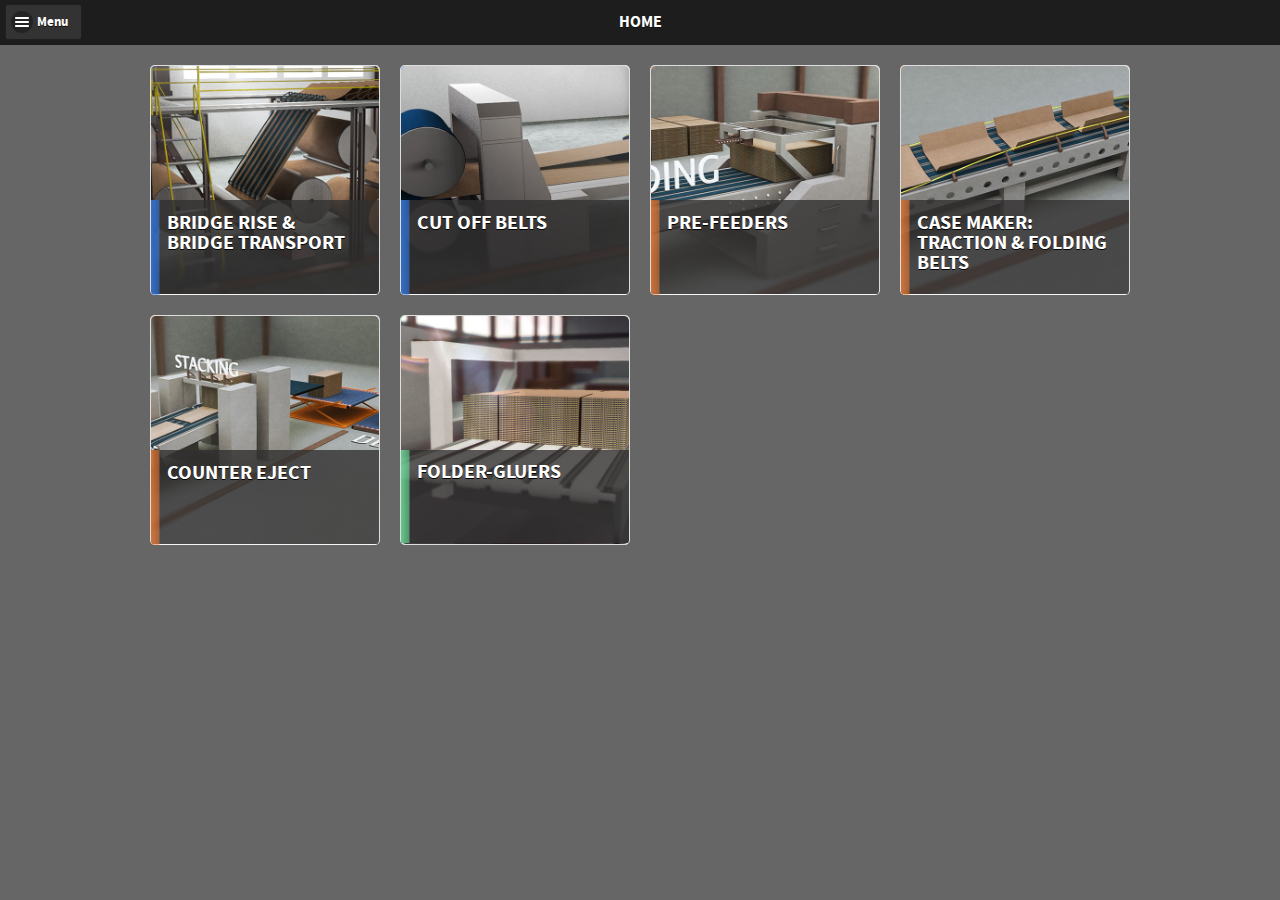
<file: index.html>
<!DOCTYPE html>
<html>
	<head><meta charset="UTF-8">
		<title>Chemprene</title>
		<!-- Favicons
	   ================================================== -->
		<link rel="shortcut icon" href="assets/img/favicon.png">
		<link rel="apple-touch-icon" href="assets/img/apple-touch-icon.png">
		<link rel="apple-touch-icon" sizes="72x72" href="assets/img/apple-touch-icon-72x72.png">
		<link rel="apple-touch-icon" sizes="114x114" href="assets/img/apple-touch-icon-114x114.png">	

		<!-- Mobile Specific Metas
	 ================================================== -->
		<meta name="viewport" content="width=device-width, initial-scale=1">


		<!-- CSS
	================================================== -->	
		
		<link rel="stylesheet" href="assets/css/source-sans-pro-fontfacekit/stylesheet.css" />
		<link rel="stylesheet" href="assets/css/Ammeraal-v4.css" />
		<link rel="stylesheet" href="assets/css/jquery.mobile.icons.min.css" />
		<link rel="stylesheet" href="assets/css/jquery.mobile.structure-1.4.5.min.css" />
		<link rel="stylesheet" href="assets/css/listview-grid.css" /> 

				
		<link rel="stylesheet" href="assets/css/flowplayer-minimalist.css" /> 
		
		<link rel="stylesheet" href="assets/css/additional.css">
		
		<!--[if lt IE 9]>
		<link rel="stylesheet" href="assets/css/ie8.css">
		<![endif]-->
		
		
		
		<!-- JAVASCRIPT
	================================================== -->	
		<script type="text/javascript" src="assets/js/modernizr.custom.34634.js"></script>
		<script type="text/javascript" src="assets/js/underscore.string.js"></script>
		<script type="text/javascript" src="assets/js/jquery-1.11.1.min.js"></script>
		 <script type="text/javascript" src="assets/js/jquery-ui-1.10.4.custom.min.js"></script> 
		<script type="text/javascript" src="assets/js/jquery.mobile.custom-settings.js"></script>
		<script type="text/javascript" src="assets/js/jquery.mobile-1.4.5.min.js"></script>
		<!-- <script type="text/javascript" src="assets/js/log-page-events.js"></script> -->
		 <script type="text/javascript" src="assets/js/flowplayer-3.2.13.min.js"></script>
		 <script type="text/javascript" src="assets/js/flowplayer.controls-3.2.11.js"></script>
		 
		<script type="text/javascript" src="assets/js/data-app.js"></script>
		<script src="assets/js/custom.js"></script>
		

	</head>
	<body>

		<!-- Start of first page -->
		<div data-role="page" class="my-page product product-01-brt ammeraal-gradient" id="page-index" data-theme="b">
			<!-- header -->
			<div data-role="header" data-position="fixed" data-theme="a">
				<a class="ui-btn-left ui-btn-corner-all ui-btn ui-icon-bars ui-btn-icon-left" data-enhanced="true" href="#menu" data-inline="true" data-role="button" data-corners="false" data-theme="c" role="button">
					Menu
				</a>
				<h1>Home</h1>
			</div>
			<!-- /header -->
			<!-- content -->
			<div data-role="content" class="ui-content" role="main">
			</div><!-- /content -->
		</div><!-- /page -->


		<!-- External panel -->
		<div data-role="panel" data-position="left" data-theme="a" data-display="push" id="menu">
			<div data-role="ammeraal">

			</div>

		</div><!-- /External panel -->



		<!-- <script type="text/javascript" src="assets/js/retina-1.1.0.js"></script> -->
	</body>
</html>
</file>
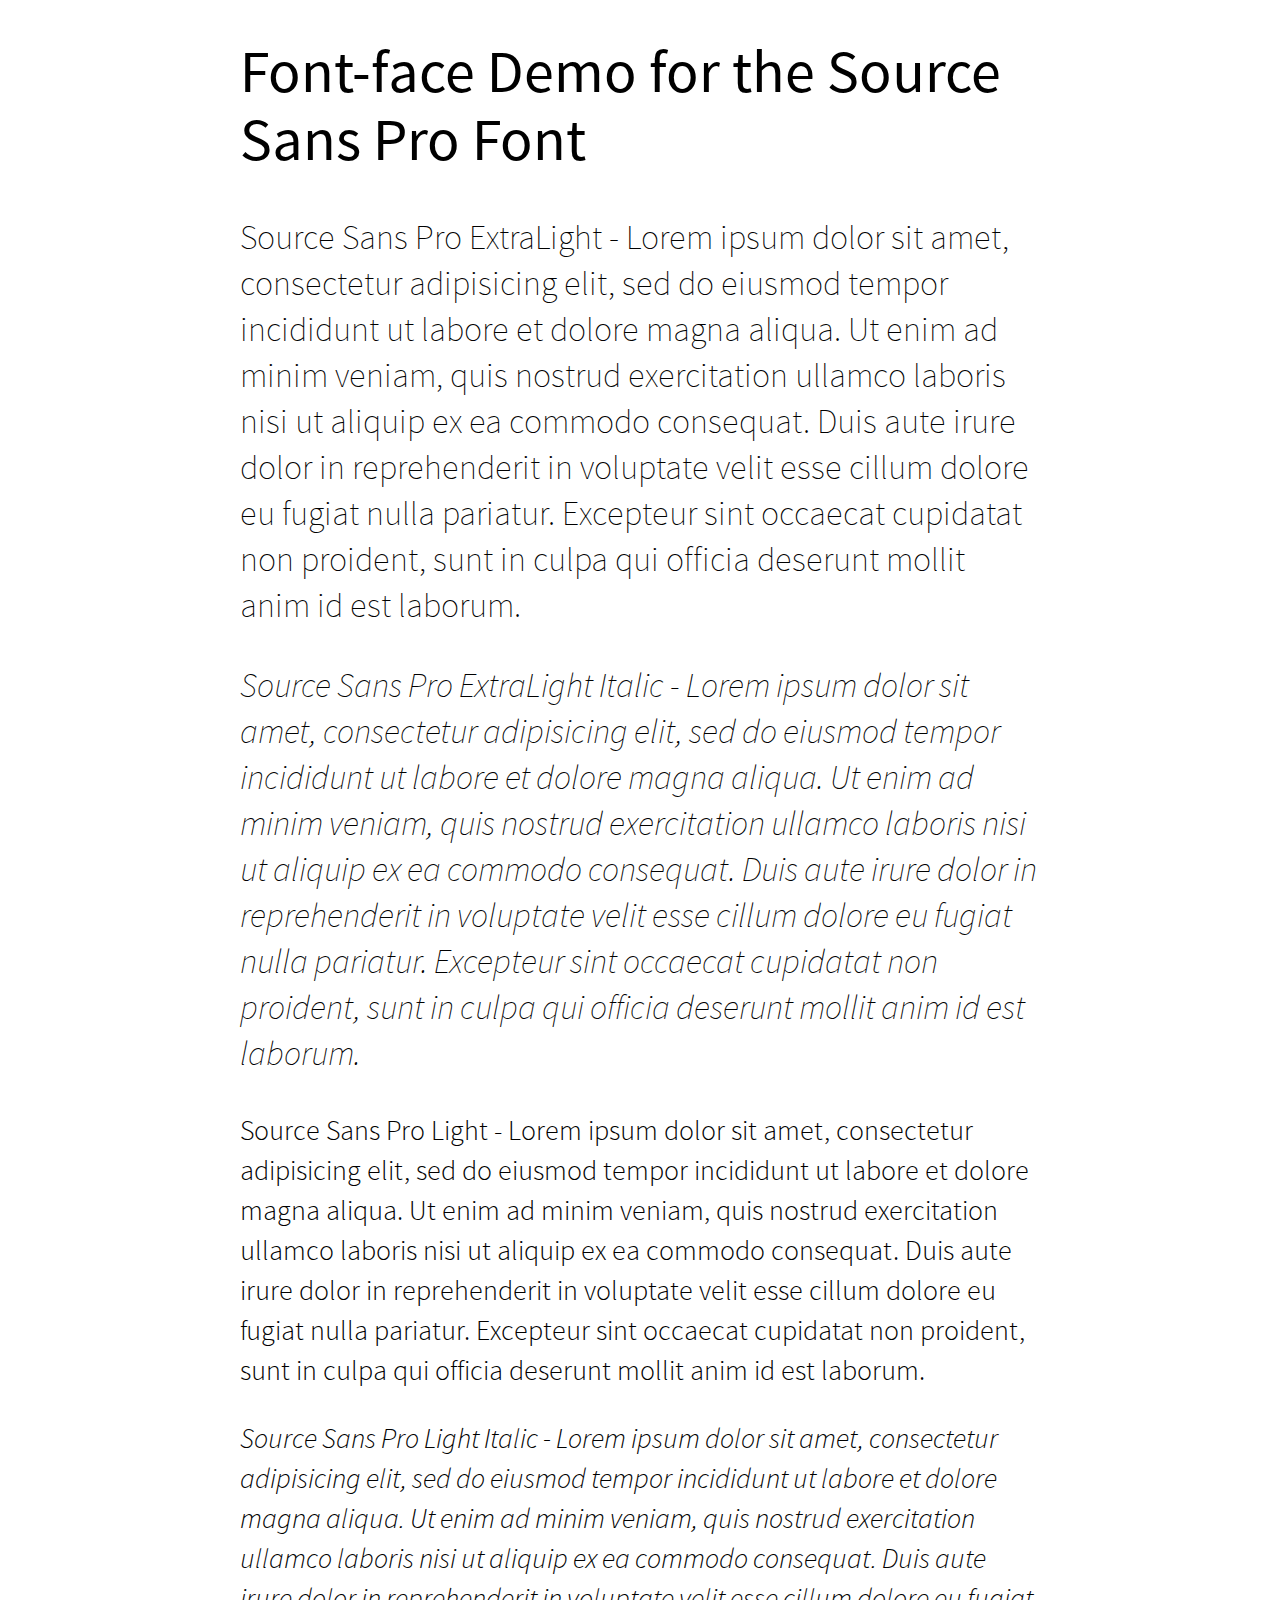
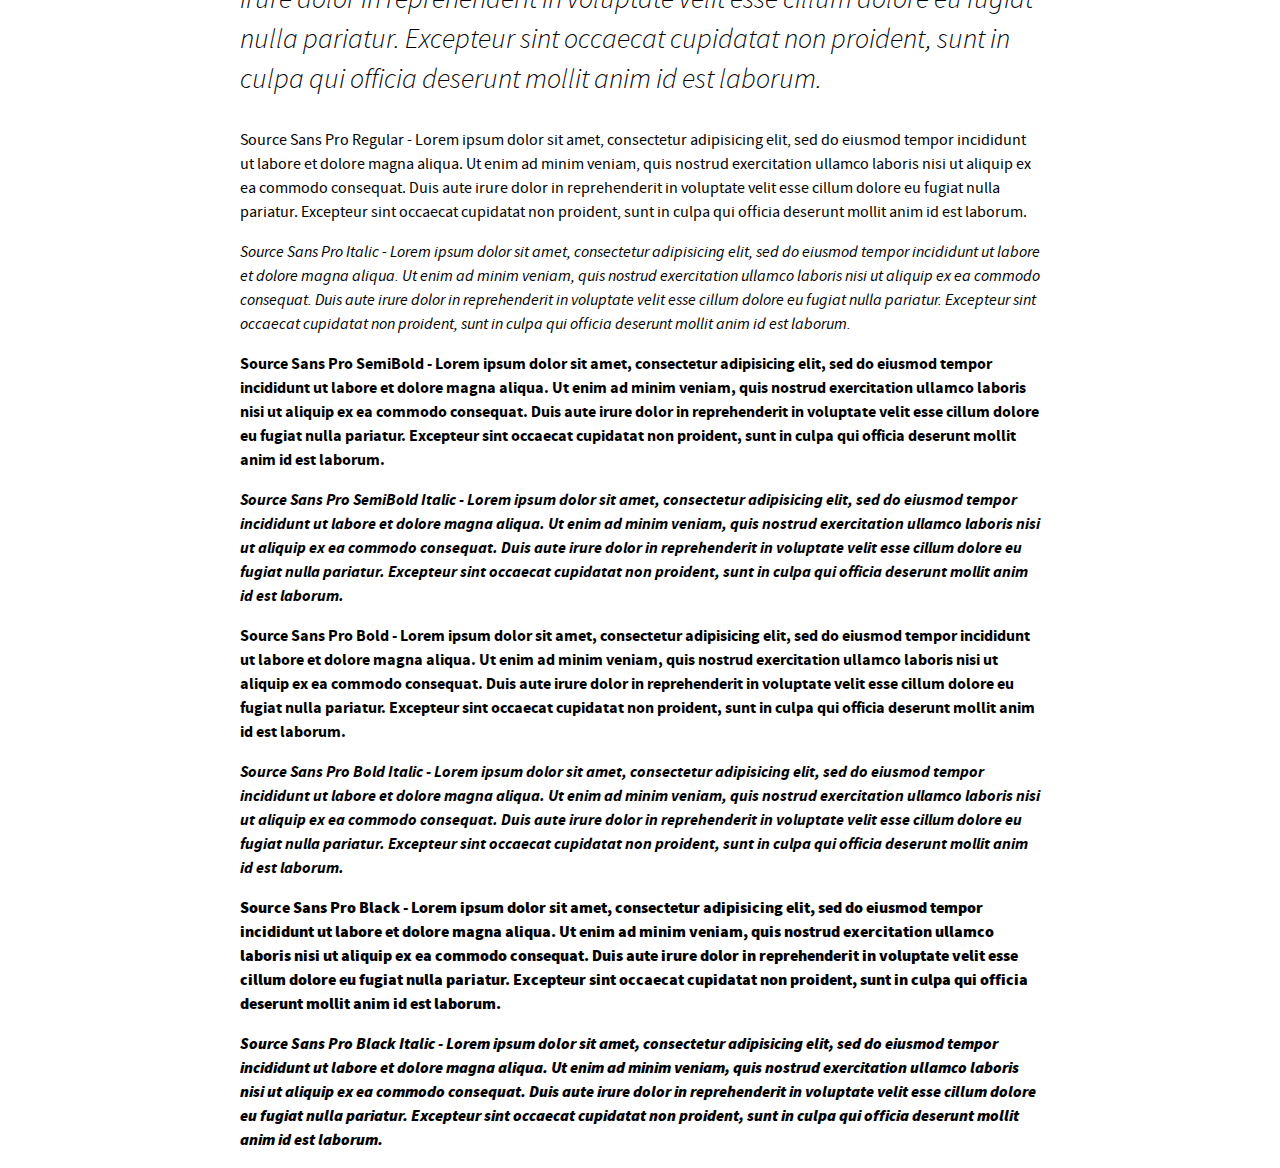
<file: assets/css/source-sans-pro-fontfacekit/demo.html>
<!DOCTYPE html PUBLIC "-//W3C//DTD XHTML 1.0 Strict//EN"
	"http://www.w3.org/TR/xhtml1/DTD/xhtml1-strict.dtd">

<html xmlns="http://www.w3.org/1999/xhtml" xml:lang="en" lang="en">
<head>
	<meta http-equiv="Content-Type" content="text/html; charset=utf-8"/>

	<title>Font Face Demo</title>
	<link rel="stylesheet" href="stylesheet.css" type="text/css" charset="utf-8">
	<style type="text/css" media="screen">
		h1.fontface {font: 60px/68px 'Source Sans Pro', Arial, sans-serif;letter-spacing: 0;}

		p.style1 {font: normal 200 34px/46px 'Source Sans Pro', Arial, sans-serif;}
		p.style2 {font: italic 200 34px/46px 'Source Sans Pro', Arial, sans-serif;}
		p.style3 {font: normal 300 28px/40px 'Source Sans Pro', Arial, sans-serif;}
		p.style4 {font: italic 300 28px/40px 'Source Sans Pro', Arial, sans-serif;}
		p.style5 {font: normal normal 16px/24px 'Source Sans Pro', Arial, sans-serif;}
		p.style6 {font: italic normal 16px/24px 'Source Sans Pro', Arial, sans-serif;}
		p.style7 {font: normal 600 16px/24px 'Source Sans Pro', Arial, sans-serif;}
		p.style8 {font: italic 600 16px/24px 'Source Sans Pro', Arial, sans-serif;}
		p.style9 {font: normal 700 16px/24px 'Source Sans Pro', Arial, sans-serif;}
		p.style10 {font: italic 700 16px/24px 'Source Sans Pro', Arial, sans-serif;}
		p.style11 {font: normal 800 16px/24px 'Source Sans Pro', Arial, sans-serif;}
		p.style12 {font: italic 800 16px/24px 'Source Sans Pro', Arial, sans-serif;}
		
		#container {
			width: 800px;
			margin-left: auto;
			margin-right: auto;
		}
	</style>
</head>

<body>
	<div id="container">
		<h1 class="fontface">Font-face Demo for the Source Sans Pro Font</h1>
	
	 

	<p class="style1">Source Sans Pro ExtraLight - Lorem ipsum dolor sit amet, consectetur adipisicing elit, sed do eiusmod tempor incididunt ut labore et dolore magna aliqua. Ut enim ad minim veniam, quis nostrud exercitation ullamco laboris nisi ut aliquip ex ea commodo consequat. Duis aute irure dolor in reprehenderit in voluptate velit esse cillum dolore eu fugiat nulla pariatur. Excepteur sint occaecat cupidatat non proident, sunt in culpa qui officia deserunt mollit anim id est laborum.</p>

	 

	<p class="style2">Source Sans Pro ExtraLight Italic - Lorem ipsum dolor sit amet, consectetur adipisicing elit, sed do eiusmod tempor incididunt ut labore et dolore magna aliqua. Ut enim ad minim veniam, quis nostrud exercitation ullamco laboris nisi ut aliquip ex ea commodo consequat. Duis aute irure dolor in reprehenderit in voluptate velit esse cillum dolore eu fugiat nulla pariatur. Excepteur sint occaecat cupidatat non proident, sunt in culpa qui officia deserunt mollit anim id est laborum.</p>

	 

	<p class="style3">Source Sans Pro Light - Lorem ipsum dolor sit amet, consectetur adipisicing elit, sed do eiusmod tempor incididunt ut labore et dolore magna aliqua. Ut enim ad minim veniam, quis nostrud exercitation ullamco laboris nisi ut aliquip ex ea commodo consequat. Duis aute irure dolor in reprehenderit in voluptate velit esse cillum dolore eu fugiat nulla pariatur. Excepteur sint occaecat cupidatat non proident, sunt in culpa qui officia deserunt mollit anim id est laborum.</p>

	 

	<p class="style4">Source Sans Pro Light Italic - Lorem ipsum dolor sit amet, consectetur adipisicing elit, sed do eiusmod tempor incididunt ut labore et dolore magna aliqua. Ut enim ad minim veniam, quis nostrud exercitation ullamco laboris nisi ut aliquip ex ea commodo consequat. Duis aute irure dolor in reprehenderit in voluptate velit esse cillum dolore eu fugiat nulla pariatur. Excepteur sint occaecat cupidatat non proident, sunt in culpa qui officia deserunt mollit anim id est laborum.</p>

	 

	<p class="style5">Source Sans Pro Regular - Lorem ipsum dolor sit amet, consectetur adipisicing elit, sed do eiusmod tempor incididunt ut labore et dolore magna aliqua. Ut enim ad minim veniam, quis nostrud exercitation ullamco laboris nisi ut aliquip ex ea commodo consequat. Duis aute irure dolor in reprehenderit in voluptate velit esse cillum dolore eu fugiat nulla pariatur. Excepteur sint occaecat cupidatat non proident, sunt in culpa qui officia deserunt mollit anim id est laborum.</p>

	 

	<p class="style6">Source Sans Pro Italic - Lorem ipsum dolor sit amet, consectetur adipisicing elit, sed do eiusmod tempor incididunt ut labore et dolore magna aliqua. Ut enim ad minim veniam, quis nostrud exercitation ullamco laboris nisi ut aliquip ex ea commodo consequat. Duis aute irure dolor in reprehenderit in voluptate velit esse cillum dolore eu fugiat nulla pariatur. Excepteur sint occaecat cupidatat non proident, sunt in culpa qui officia deserunt mollit anim id est laborum.</p>

	 

	<p class="style7">Source Sans Pro SemiBold - Lorem ipsum dolor sit amet, consectetur adipisicing elit, sed do eiusmod tempor incididunt ut labore et dolore magna aliqua. Ut enim ad minim veniam, quis nostrud exercitation ullamco laboris nisi ut aliquip ex ea commodo consequat. Duis aute irure dolor in reprehenderit in voluptate velit esse cillum dolore eu fugiat nulla pariatur. Excepteur sint occaecat cupidatat non proident, sunt in culpa qui officia deserunt mollit anim id est laborum.</p>

	 

	<p class="style8">Source Sans Pro SemiBold Italic - Lorem ipsum dolor sit amet, consectetur adipisicing elit, sed do eiusmod tempor incididunt ut labore et dolore magna aliqua. Ut enim ad minim veniam, quis nostrud exercitation ullamco laboris nisi ut aliquip ex ea commodo consequat. Duis aute irure dolor in reprehenderit in voluptate velit esse cillum dolore eu fugiat nulla pariatur. Excepteur sint occaecat cupidatat non proident, sunt in culpa qui officia deserunt mollit anim id est laborum.</p>

	 

	<p class="style9">Source Sans Pro Bold - Lorem ipsum dolor sit amet, consectetur adipisicing elit, sed do eiusmod tempor incididunt ut labore et dolore magna aliqua. Ut enim ad minim veniam, quis nostrud exercitation ullamco laboris nisi ut aliquip ex ea commodo consequat. Duis aute irure dolor in reprehenderit in voluptate velit esse cillum dolore eu fugiat nulla pariatur. Excepteur sint occaecat cupidatat non proident, sunt in culpa qui officia deserunt mollit anim id est laborum.</p>

	 

	<p class="style10">Source Sans Pro Bold Italic - Lorem ipsum dolor sit amet, consectetur adipisicing elit, sed do eiusmod tempor incididunt ut labore et dolore magna aliqua. Ut enim ad minim veniam, quis nostrud exercitation ullamco laboris nisi ut aliquip ex ea commodo consequat. Duis aute irure dolor in reprehenderit in voluptate velit esse cillum dolore eu fugiat nulla pariatur. Excepteur sint occaecat cupidatat non proident, sunt in culpa qui officia deserunt mollit anim id est laborum.</p>

	 

	<p class="style11">Source Sans Pro Black - Lorem ipsum dolor sit amet, consectetur adipisicing elit, sed do eiusmod tempor incididunt ut labore et dolore magna aliqua. Ut enim ad minim veniam, quis nostrud exercitation ullamco laboris nisi ut aliquip ex ea commodo consequat. Duis aute irure dolor in reprehenderit in voluptate velit esse cillum dolore eu fugiat nulla pariatur. Excepteur sint occaecat cupidatat non proident, sunt in culpa qui officia deserunt mollit anim id est laborum.</p>

	 

	<p class="style12">Source Sans Pro Black Italic - Lorem ipsum dolor sit amet, consectetur adipisicing elit, sed do eiusmod tempor incididunt ut labore et dolore magna aliqua. Ut enim ad minim veniam, quis nostrud exercitation ullamco laboris nisi ut aliquip ex ea commodo consequat. Duis aute irure dolor in reprehenderit in voluptate velit esse cillum dolore eu fugiat nulla pariatur. Excepteur sint occaecat cupidatat non proident, sunt in culpa qui officia deserunt mollit anim id est laborum.</p>

		</div>
</body>
</html>
</file>
<file: assets/css/source-sans-pro-fontfacekit/stylesheet.css>
/* Generated by Font Squirrel (http://www.fontsquirrel.com) on December 13, 2012 04:57:18 AM America/New_York */

@font-face {
    font-family: 'Source Sans Pro';
    src: url('SourceSansPro-ExtraLight-webfont.eot');
    src: url('SourceSansPro-ExtraLight-webfont.eot?#iefix') format('embedded-opentype'),
         url('SourceSansPro-ExtraLight-webfont.woff') format('woff'),
         url('SourceSansPro-ExtraLight-webfont.ttf') format('truetype'),
         url('SourceSansPro-ExtraLight-webfont.svg#SourceSansProExtraLight') format('svg');
    font-weight: 200;
    font-style: normal;

}

@font-face {
    font-family: 'Source Sans Pro';
    src: url('SourceSansPro-ExtraLightIt-webfont.eot');
    src: url('SourceSansPro-ExtraLightIt-webfont.eot?#iefix') format('embedded-opentype'),
         url('SourceSansPro-ExtraLightIt-webfont.woff') format('woff'),
         url('SourceSansPro-ExtraLightIt-webfont.ttf') format('truetype'),
         url('SourceSansPro-ExtraLightIt-webfont.svg#SourceSansProExtraLightItalic') format('svg');
    font-weight: 200;
    font-style: italic;

}


@font-face {
    font-family: 'Source Sans Pro';
    src: url('SourceSansPro-Light-webfont.eot');
    src: url('SourceSansPro-Light-webfont.eot?#iefix') format('embedded-opentype'),
         url('SourceSansPro-Light-webfont.woff') format('woff'),
         url('SourceSansPro-Light-webfont.ttf') format('truetype'),
         url('SourceSansPro-Light-webfont.svg#SourceSansProLight') format('svg');
    font-weight: 300;
    font-style: normal;

}

@font-face {
    font-family: 'Source Sans Pro';
    src: url('SourceSansPro-LightIt-webfont.eot');
    src: url('SourceSansPro-LightIt-webfont.eot?#iefix') format('embedded-opentype'),
         url('SourceSansPro-LightIt-webfont.woff') format('woff'),
         url('SourceSansPro-LightIt-webfont.ttf') format('truetype'),
         url('SourceSansPro-LightIt-webfont.svg#SourceSansProLightItalic') format('svg');
    font-weight: 300;
    font-style: italic;

}


@font-face {
    font-family: 'Source Sans Pro';
    src: url('SourceSansPro-Regular-webfont.eot');
    src: url('SourceSansPro-Regular-webfont.eot?#iefix') format('embedded-opentype'),
         url('SourceSansPro-Regular-webfont.woff') format('woff'),
         url('SourceSansPro-Regular-webfont.ttf') format('truetype'),
         url('SourceSansPro-Regular-webfont.svg#SourceSansProRegular') format('svg');
    font-weight: normal;
    font-style: normal;

}

@font-face {
    font-family: 'Source Sans Pro';
    src: url('SourceSansPro-It-webfont.eot');
    src: url('SourceSansPro-It-webfont.eot?#iefix') format('embedded-opentype'),
         url('SourceSansPro-It-webfont.woff') format('woff'),
         url('SourceSansPro-It-webfont.ttf') format('truetype'),
         url('SourceSansPro-It-webfont.svg#SourceSansProItalic') format('svg');
    font-weight: normal;
    font-style: italic;

}


@font-face {
    font-family: 'Source Sans Pro';
    src: url('SourceSansPro-Semibold-webfont.eot');
    src: url('SourceSansPro-Semibold-webfont.eot?#iefix') format('embedded-opentype'),
         url('SourceSansPro-Semibold-webfont.woff') format('woff'),
         url('SourceSansPro-Semibold-webfont.ttf') format('truetype'),
         url('SourceSansPro-Semibold-webfont.svg#SourceSansProSemibold') format('svg');
    font-weight: 500;
    font-style: normal;

}


@font-face {
    font-family: 'Source Sans Pro';
    src: url('SourceSansPro-SemiboldIt-webfont.eot');
    src: url('SourceSansPro-SemiboldIt-webfont.eot?#iefix') format('embedded-opentype'),
         url('SourceSansPro-SemiboldIt-webfont.woff') format('woff'),
         url('SourceSansPro-SemiboldIt-webfont.ttf') format('truetype'),
         url('SourceSansPro-SemiboldIt-webfont.svg#SourceSansProSemiboldItalic') format('svg');
    font-weight: 500;
    font-style: italic;

}

@font-face {
    font-family: 'Source Sans Pro';
    src: url('SourceSansPro-Bold-webfont.eot');
    src: url('SourceSansPro-Bold-webfont.eot?#iefix') format('embedded-opentype'),
         url('SourceSansPro-Bold-webfont.woff') format('woff'),
         url('SourceSansPro-Bold-webfont.ttf') format('truetype'),
         url('SourceSansPro-Bold-webfont.svg#SourceSansProBold') format('svg');
    font-weight: bold;
    font-style: normal;

}

@font-face {
    font-family: 'Source Sans Pro';
    src: url('SourceSansPro-BoldIt-webfont.eot');
    src: url('SourceSansPro-BoldIt-webfont.eot?#iefix') format('embedded-opentype'),
         url('SourceSansPro-BoldIt-webfont.woff') format('woff'),
         url('SourceSansPro-BoldIt-webfont.ttf') format('truetype'),
         url('SourceSansPro-BoldIt-webfont.svg#SourceSansProBoldItalic') format('svg');
    font-weight: bold;
    font-style: italic;

}

@font-face {
    font-family: 'Source Sans Pro';
    src: url('SourceSansPro-Black-webfont.eot');
    src: url('SourceSansPro-Black-webfont.eot?#iefix') format('embedded-opentype'),
         url('SourceSansPro-Black-webfont.woff') format('woff'),
         url('SourceSansPro-Black-webfont.ttf') format('truetype'),
         url('SourceSansPro-Black-webfont.svg#SourceSansProBlack') format('svg');
    font-weight: 800;
    font-style: normal;

}

@font-face {
    font-family: 'Source Sans Pro';
    src: url('SourceSansPro-BlackIt-webfont.eot');
    src: url('SourceSansPro-BlackIt-webfont.eot?#iefix') format('embedded-opentype'),
         url('SourceSansPro-BlackIt-webfont.woff') format('woff'),
         url('SourceSansPro-BlackIt-webfont.ttf') format('truetype'),
         url('SourceSansPro-BlackIt-webfont.svg#SourceSansProBlackItalic') format('svg');
    font-weight: 800;
    font-style: italic;

}
</file>
<file: assets/css/listview-grid.css>
/* A bit custom styling */
.my-page .ui-listview.grid-list li .ui-btn p {
	color: rgba(137, 137, 131, 0.86);
}
.my-page .ui-listview.grid-list li .ui-btn .ui-li-aside {
	color: #eee;
}

.ui-listview.grid-list .ui-li-count {
	display:none;
}

@media ( max-width: 739px ) {
	.ui-listview.grid-list .ui-li-has-thumb h2,
	.ui-listview.grid-list .ui-li-has-thumb p{
		background-image:none !important;
	}
}

/* First breakpoint is 48em (768px). 3 column layout. Tiles 250x250 pixels incl. margin at the breakpoint. */
@media ( min-width: 740px ) {	

	.my-page .ui-panel-wrapper > .ui-content {
		padding: .5625em; /* 9px */
	}
	.my-page .ui-listview.grid-list li {
		float: left;
		width: 30.9333%; /* 33.3333% incl. 2 x 1.2% margin */
		height: 14em; /* 232p */
		margin: .5625em 1.2%;
	}
	.my-page .ui-listview.grid-list li > .ui-btn {
		-webkit-box-sizing: border-box; /* include padding and border in height so we can set it to 100% */
		-moz-box-sizing: border-box;
		-ms-box-sizing: border-box;
		box-sizing: border-box;
		height: 100%;
	}
	.my-page .ui-listview.grid-list li.ui-li-has-thumb .ui-li-thumb {
		height: auto; /* To keep aspect ratio. */
		max-width: 100%;
		max-height: none;
	}
	/* Make all list items and anchors inherit the border-radius from the UL. */
	.my-page .ui-listview.grid-list li,
	.my-page .ui-listview.grid-list li .ui-btn,
	.my-page .ui-listview.grid-list .ui-li-thumb {
		-webkit-border-radius: inherit;
		border-radius: inherit;
	}
	/* Hide the icon */
	.my-page .ui-listview.grid-list .ui-btn-icon-right:after {
		display: none;
	}
	/* Make text wrap. */
	.my-page .ui-listview.grid-list h2,
	.my-page .ui-listview.grid-list p {
		white-space: normal;
		overflow: visible;
		position: absolute;
		left: 0;
		right: 0;
	}
	/* Text position */
	.my-page .ui-listview.grid-list h2 {
		font-size: 1.25em;
		margin: 0;
		padding:  0.625em 0.8em;
		bottom: 50%;
	}
	.my-page .ui-listview.grid-list p {
		font-size: 0.8em;
		margin: 0;
		padding: 0 1.25em;
		min-height: 50%;
		bottom: 0;
	}
	/* Semi transparent background and different position if there is a thumb. The button has overflow hidden so we don't need to set border-radius. */
	.ui-listview.grid-list .ui-li-has-thumb h2, 
	.ui-listview.grid-list .ui-li-has-thumb p {		
		background: none repeat scroll 0 0 rgba(50, 48, 48, 0.79);
	}
	.ui-listview.grid-list .ui-li-has-thumb h2 {
		bottom: 1px;
		color: #FFF;
		height: 30%;
		text-shadow: 0px 1px 0px #000;
		text-transform: uppercase;
		font-weight: bold;
		line-height: 1;
	}
	.ui-listview.grid-list .ui-li-has-thumb p {
		height: 0;
		min-height: 0;
		overflow: hidden;
	}
	/* ui-li-aside has class .ui-li-desc as well so we have to override some things. */
	.my-page .ui-listview.grid-list .ui-li-aside, .my-page .ui-listview.grid-list .ui-li-count {
		bottom: auto;
		left: auto;
		margin: 0;
		min-height: 0;
		padding: 0.125em 0.625em;
		right: 2px;
		top: 2px;
		width: auto;
		display:none;
	}
	/* If you want to add shadow, don't kill the focus style. */
	.my-page .ui-listview.grid-list li {
		/*-moz-box-shadow: 0px 0px 9px #111;
		-webkit-box-shadow: 0px 0px 9px #111;
		box-shadow: 0px 0px 9px #111; */
	}
	/* Images mask the hover bg color so we give desktop users feedback by applying the focus style on hover as well. */
	.my-page .ui-listview.grid-list li > .ui-btn:hover {
		-moz-box-shadow: 0px 0px 12px #33ccff;
		-webkit-box-shadow: 0px 0px 12px #33ccff;
		box-shadow: 0px 0px 12px #33ccff;
	}
	/* Animate focus and hover style, and resizing. */
	.my-page .ui-listview.grid-list li,
	.my-page .ui-listview.grid-list .ui-btn {
		-webkit-transition: all 500ms ease;
		-moz-transition: all 500ms ease;
		-o-transition: all 500ms ease;
		-ms-transition: all 500ms ease;
		transition: all 500ms ease;
	}
	.my-page .ui-listview.grid-list{
		margin:0;
	}

}

/* Second breakpoint is 63.75em (1020px). 4 column layout. Tiles will be 250x250 pixels incl. margin again at the breakpoint. */
@media ( min-width: 1020px ) {
	.my-page .ui-panel-wrapper > .ui-content {
		padding: .625em; /* 10px */
	}
	/* Set a max-width for the last breakpoint to prevent too much stretching on large screens.
	By setting the max-width equal to the breakpoint width minus padding we keep square tiles. */
	.my-page .ui-listview.grid-list {
		max-width: 62.5em; /* 1000px */
		margin: 0 auto;
	}
	/* Because of the 1000px max-width the width will always be 230px (and margin left/right 10px),
	but we stick to percentage values for demo purposes. */
	.my-page .ui-listview.grid-list li {
		width: 23%;
		height: 230px;
		margin: .625em 1%;
	}
}

/* For this demo we used images with a size of 310x310 pixels. Just before the second breakpoint the images reach their max width: 1019px - 2 x 9px padding = 1001px x 30.9333% = ~310px */
</file>
<file: assets/css/flowplayer-minimalist.css>
.flowplayer {
  position: relative;
  width: 100%;
  background-size: contain;
  background-repeat: no-repeat;
  background-position: center center;
  display: inline-block;
}

.flowplayer * {
  font-weight: inherit;
  font-family: inherit;
  font-style: inherit;
  text-decoration: inherit;
  font-size: 100%;
  padding: 0;
  border: 0;
  margin: 0;
  list-style-type: none;
}

.flowplayer a:focus {
  outline: 0;
}

.flowplayer video {
  width: 100%;
}

.flowplayer.is-ipad video {
  -webkit-transform: translateX(-2048px);
}

.is-ready.flowplayer.is-ipad video {
  -webkit-transform: translateX(0);
}

.flowplayer .fp-engine,
.flowplayer .fp-ui,
.flowplayer .fp-message {
  position: absolute;
  top: 0;
  left: 0;
  width: 100%;
  height: 100%;
  cursor: pointer;
  z-index: 1;
}

.flowplayer .fp-message {
  display: none;
  text-align: center;
  padding-top: 5%;
  cursor: default;
}

.flowplayer .fp-message h2 {
  font-size: 120%;
  margin-bottom: 1em;
}

.flowplayer .fp-message p {
  color: #666;
  font-size: 95%;
}

.flowplayer .fp-controls {
  position: absolute;
  bottom: 0;
  width: 100%;
}

.no-background.flowplayer .fp-controls {
  background-color: transparent !important;
  background-image: -moz-linear-gradient(transparent, transparent) !important;
  background-image: -webkit-gradient(linear, 0 0, 0 100%, from(transparent), to(transparent)) !important;
}

.is-fullscreen.flowplayer .fp-controls {
  bottom: 3px;
}

.is-mouseover.flowplayer .fp-controls {
  bottom: 0;
}

.flowplayer .fp-waiting {
  display: none;
  margin: 19% auto;
  text-align: center;
}

.flowplayer .fp-waiting * {
  -webkit-box-shadow: 0 0 5px #333;
  -moz-box-shadow: 0 0 5px #333;
  box-shadow: 0 0 5px #333;
}

.flowplayer .fp-waiting em {
  width: 1em;
  height: 1em;
  -webkit-border-radius: 1em;
  -moz-border-radius: 1em;
  border-radius: 1em;
  background-color: rgba(255, 255, 255, 0.8);
  display: inline-block;
  -webkit-animation: pulse .6s infinite;
  -moz-animation: pulse .6s infinite;
  animation: pulse .6s infinite;
  margin: .3em;
  opacity: 0;
  filter: progid:DXImageTransform.Microsoft.Alpha(Opacity=0);
}

.flowplayer .fp-waiting em:nth-child(1) {
  -webkit-animation-delay: .3s;
  -moz-animation-delay: .3s;
  animation-delay: .3s;
}

.flowplayer .fp-waiting em:nth-child(2) {
  -webkit-animation-delay: .45s;
  -moz-animation-delay: .45s;
  animation-delay: .45s;
}

.flowplayer .fp-waiting em:nth-child(3) {
  -webkit-animation-delay: .6s;
  -moz-animation-delay: .6s;
  animation-delay: .6s;
}

.flowplayer .fp-waiting p {
  color: #ccc;
  font-weight: bold;
}

.flowplayer .fp-speed {
  font-size: 30px;
  background-color: #333;
  background-color: rgba(51, 51, 51, 0.8);
  color: #eee;
  margin: 0 auto;
  text-align: center;
  width: 120px;
  padding: .1em 0 0;
  opacity: 0;
  filter: progid:DXImageTransform.Microsoft.Alpha(Opacity=0);
  -webkit-transition: opacity .5s;
  -moz-transition: opacity .5s;
  transition: opacity .5s;
}

.flowplayer .fp-speed.fp-hilite {
  opacity: 1;
  filter: progid:DXImageTransform.Microsoft.Alpha(Opacity=100);
}

.flowplayer .fp-help {
  position: absolute;
  top: 0;
  left: -9999em;
  z-index: 100;
  background-color: #333;
  background-color: rgba(51, 51, 51, 0.9);
  width: 100%;
  height: 100%;
  opacity: 0;
  filter: progid:DXImageTransform.Microsoft.Alpha(Opacity=0);
  -webkit-transition: opacity .2s;
  -moz-transition: opacity .2s;
  transition: opacity .2s;
  text-align: center;
}

.is-help.flowplayer .fp-help {
  left: 0;
  opacity: 1;
  filter: progid:DXImageTransform.Microsoft.Alpha(Opacity=100);
}

.flowplayer .fp-help .fp-help-section {
  margin: 3%;
  direction: ltr;
}

.flowplayer .fp-help .fp-help-basics {
  margin-top: 6%;
}

.flowplayer .fp-help p {
  color: #eee;
  margin: .5em 0;
  font-size: 14px;
  line-height: 1.5;
  display: inline-block;
  margin: 1% 2%;
}

.flowplayer .fp-help em {
  background: #eee;
  -webkit-border-radius: .3em;
  -moz-border-radius: .3em;
  border-radius: .3em;
  margin-right: .4em;
  padding: .3em .6em;
  color: #333;
}

.flowplayer .fp-help small {
  font-size: 90%;
  color: #aaa;
}

.flowplayer .fp-help .fp-close {
  display: block;
}

@media (max-width: 600px) {
  .flowplayer .fp-help p {
    font-size: 9px;
  }
}

.flowplayer .fp-subtitle {
  position: absolute;
  bottom: 40px;
  left: -99999em;
  z-index: 10;
  text-align: center;
  width: 100%;
  opacity: 0;
  filter: progid:DXImageTransform.Microsoft.Alpha(Opacity=0);
  -webkit-transition: opacity .3s;
  -moz-transition: opacity .3s;
  transition: opacity .3s;
}

.flowplayer .fp-subtitle p {
  display: inline;
  background-color: #333;
  background-color: rgba(51, 51, 51, 0.9);
  color: #eee;
  padding: .1em .4em;
  font-size: 16px;
  line-height: 1.6;
}

.flowplayer .fp-subtitle p:after {
  content: '';
  clear: both;
}

.flowplayer .fp-subtitle.fp-active {
  left: 0;
  opacity: 1;
  filter: progid:DXImageTransform.Microsoft.Alpha(Opacity=100);
}

.flowplayer .fp-fullscreen,
.flowplayer .fp-unload,
.flowplayer .fp-mute,
.flowplayer .fp-embed,
.flowplayer .fp-close,
.flowplayer .fp-play {
  background-image: url(img/white.png);
  background-size: 37px 300px;
}

.is-rtl.flowplayer .fp-fullscreen,
.is-rtl.flowplayer .fp-unload,
.is-rtl.flowplayer .fp-mute,
.is-rtl.flowplayer .fp-embed,
.is-rtl.flowplayer .fp-close,
.is-rtl.flowplayer .fp-play {
  background-image: url(img/white_rtl.png);
}

.color-light.flowplayer .fp-fullscreen,
.color-light.flowplayer .fp-unload,
.color-light.flowplayer .fp-mute,
.color-light.flowplayer .fp-embed,
.color-light.flowplayer .fp-close,
.color-light.flowplayer .fp-play {
  background-image: url(img/black.png);
}

.is-rtl.color-light.flowplayer .fp-fullscreen,
.is-rtl.color-light.flowplayer .fp-unload,
.is-rtl.color-light.flowplayer .fp-mute,
.is-rtl.color-light.flowplayer .fp-embed,
.is-rtl.color-light.flowplayer .fp-close,
.is-rtl.color-light.flowplayer .fp-play {
  background-image: url(img/black_rtl.png);
}

@media (-webkit-min-device-pixel-ratio: 2) {
  .color-light.flowplayer .fp-fullscreen,
  .color-light.flowplayer .fp-unload,
  .color-light.flowplayer .fp-mute,
  .color-light.flowplayer .fp-embed,
  .color-light.flowplayer .fp-close,
  .color-light.flowplayer .fp-play {
    background-image: url(img/black@x2.png);
  }

  .is-rtl.color-light.flowplayer .fp-fullscreen,
  .is-rtl.color-light.flowplayer .fp-unload,
  .is-rtl.color-light.flowplayer .fp-mute,
  .is-rtl.color-light.flowplayer .fp-embed,
  .is-rtl.color-light.flowplayer .fp-close,
  .is-rtl.color-light.flowplayer .fp-play {
    background-image: url(img/black_rtl@x2.png);
  }
}

@media (-webkit-min-device-pixel-ratio: 2) {
  .flowplayer .fp-fullscreen,
  .flowplayer .fp-unload,
  .flowplayer .fp-mute,
  .flowplayer .fp-embed,
  .flowplayer .fp-close,
  .flowplayer .fp-play {
    background-image: url(img/white@x2.png);
  }

  .is-rtl.flowplayer .fp-fullscreen,
  .is-rtl.flowplayer .fp-unload,
  .is-rtl.flowplayer .fp-mute,
  .is-rtl.flowplayer .fp-embed,
  .is-rtl.flowplayer .fp-close,
  .is-rtl.flowplayer .fp-play {
    background-image: url(img/white_rtl@x2.png);
  }
}

.flowplayer .fp-flash-disabled {
  background: #333;
  width: 390px;
  margin: 0 auto;
  position: absolute;
  bottom: 0;
  color: #fff;
}

.is-splash.flowplayer .fp-ui,
.is-paused.flowplayer .fp-ui {
  background: url(img/play_white.png) center no-repeat;
  background-size: 12%;
}

.is-rtl.is-splash.flowplayer .fp-ui,
.is-rtl.is-paused.flowplayer .fp-ui {
  background: url(img/play_white_rtl.png) center no-repeat;
  background-size: 12%;
}

@media (-webkit-min-device-pixel-ratio: 2) {
  .is-splash.flowplayer .fp-ui,
  .is-paused.flowplayer .fp-ui {
    background: url(img/play_white@x2.png) center no-repeat;
    background-size: 12%;
  }

  .is-rtl.is-splash.flowplayer .fp-ui,
  .is-rtl.is-paused.flowplayer .fp-ui {
    background: url(img/play_white_rtl@x2.png) center no-repeat;
    background-size: 12%;
  }
}

.color-light.is-splash.flowplayer .fp-ui,
.color-light.is-paused.flowplayer .fp-ui {
  background-image: url(img/play_black.png);
}

.is-rtl.color-light.is-splash.flowplayer .fp-ui,
.is-rtl.color-light.is-paused.flowplayer .fp-ui {
  background-image: url(img/play_black_rtl.png);
}

@media (-webkit-min-device-pixel-ratio: 2) {
  .color-light.is-splash.flowplayer .fp-ui,
  .color-light.is-paused.flowplayer .fp-ui {
    background-image: url(img/play_black@x2.png);
  }

  .is-rtl.color-light.is-splash.flowplayer .fp-ui,
  .is-rtl.color-light.is-paused.flowplayer .fp-ui {
    background-image: url(img/play_black_rtl@x2.png);
  }
}

.is-fullscreen.flowplayer .fp-ui {
  background-size: auto;
}

.is-seeking.flowplayer .fp-ui,
.is-loading.flowplayer .fp-ui {
  background-image: none;
}

.flowplayer .fp-logo {
  position: absolute;
  top: auto;
  left: 15px;
  bottom: 30px;
  cursor: pointer;
  display: none;
  z-index: 100;
}

.flowplayer .fp-logo img {
  width: 100%;
}

.is-embedded.flowplayer .fp-logo {
  display: block;
}

.fixed-controls.flowplayer .fp-logo {
  bottom: 15px;
}

.flowplayer .fp-fullscreen,
.flowplayer .fp-unload,
.flowplayer .fp-close {
  position: absolute;
  top: 5px;
  left: auto;
  right: 5px;
  display: block;
  width: 30px;
  height: 23px;
  background-position: 12px -197px;
  cursor: pointer;
}

.is-rtl.flowplayer .fp-fullscreen,
.is-rtl.flowplayer .fp-unload,
.is-rtl.flowplayer .fp-close {
  right: auto;
  left: 5px;
  background-position: 18px -197px;
}

.flowplayer .fp-unload,
.flowplayer .fp-close {
  background-position: 14px -175px;
  display: none;
}

.is-rtl.flowplayer .fp-unload,
.is-rtl.flowplayer .fp-close {
  background-position: 14px -175px;
}

.flowplayer .fp-play {
  display: none;
  width: 27px;
  height: 20px;
  background-position: 9px -24px;
  position: absolute;
  bottom: 0;
  left: 0;
}

.is-rtl.flowplayer .fp-play {
  background-position: 18px -24px;
  left: auto;
  right: 0;
}

.play-button.flowplayer .fp-play {
  display: block;
}

.is-paused.flowplayer .fp-play {
  background-position: 9px 7px;
}

.is-rtl.is-paused.flowplayer .fp-play {
  background-position: 18px 7px;
}

.flowplayer.is-ready.is-closeable .fp-unload {
  display: block;
}

.flowplayer.is-ready.is-closeable .fp-fullscreen {
  display: none;
}

.flowplayer.is-fullscreen .fp-fullscreen {
  background-position: 10px -217px;
  display: block !important;
}

.is-rtl.flowplayer.is-fullscreen .fp-fullscreen {
  background-position: 21px -217px;
}

.flowplayer.is-fullscreen .fp-unload,
.flowplayer.is-fullscreen .fp-close {
  display: none !important;
}

.flowplayer .fp-timeline {
  height: 3px;
  position: relative;
  overflow: hidden;
  top: 5px;
  height: 10px;
  margin: 0 150px 0 45px;
}

.no-volume.flowplayer .fp-timeline {
  margin-right: 60px;
}

.no-mute.flowplayer .fp-timeline {
  margin-right: 140px;
}

.no-mute.no-volume.flowplayer .fp-timeline {
  margin-right: 45px;
}

.play-button.flowplayer .fp-timeline {
  margin-left: 67px;
}

.is-rtl.flowplayer .fp-timeline {
  margin: 0 45px 0 150px;
}

.no-volume.is-rtl.flowplayer .fp-timeline {
  margin-left: 60px;
}

.no-mute.is-rtl.flowplayer .fp-timeline {
  margin-left: 140px;
}

.no-mute.no-volume.is-rtl.flowplayer .fp-timeline {
  margin-left: 45px;
}

.play-button.is-rtl.flowplayer .fp-timeline {
  margin-right: 67px;
}

.is-long.flowplayer .fp-timeline {
  margin: 0 180px 0 75px;
}

.no-volume.is-long.flowplayer .fp-timeline {
  margin-right: 90px;
}

.no-mute.is-long.flowplayer .fp-timeline {
  margin-right: 75px;
}

.play-button.is-long.flowplayer .fp-timeline {
  margin-left: 97px;
}

.is-rtl.is-long.flowplayer .fp-timeline {
  margin: 75px 0 180px;
}

.no-volume.is-rtl.is-long.flowplayer .fp-timeline {
  margin-left: 90px;
}

.no-mute.is-rtl.is-long.flowplayer .fp-timeline {
  margin-left: 75px;
}

.play-button.is-rtl.is-long.flowplayer .fp-timeline {
  margin-left: 97px;
}

.aside-time.flowplayer .fp-timeline,
.no-time.flowplayer .fp-timeline {
  margin: 0 110px 0 5px;
}

.aside-time.no-volume.flowplayer .fp-timeline,
.no-time.no-volume.flowplayer .fp-timeline {
  margin-right: 20px;
}

.aside-time.no-mute.flowplayer .fp-timeline,
.no-time.no-mute.flowplayer .fp-timeline {
  margin-right: 5px;
}

.play-button.no-time.flowplayer .fp-timeline,
.play-button.aside-time.flowplayer .fp-timeline {
  margin-left: 27px;
}

.is-rtl.aside-time.flowplayer .fp-timeline,
.is-rtl.no-time.flowplayer .fp-timeline {
  margin: 0 5px 0 110px;
}

.is-rtl.aside-time.no-volume.flowplayer .fp-timeline,
.is-rtl.no-time.no-volume.flowplayer .fp-timeline {
  margin-left: 20px;
}

.is-rtl.aside-time.no-mute.flowplayer .fp-timeline,
.is-rtl.no-time.no-mute.flowplayer .fp-timeline {
  margin-left: 5px;
}

.is-rtl.play-button.no-time.flowplayer .fp-timeline,
.is-rtl.play-button.aside-time.flowplayer .fp-timeline {
  margin-right: 27px;
}

.flowplayer .fp-buffer,
.flowplayer .fp-progress {
  position: absolute;
  top: 0;
  left: auto;
  height: 100%;
  cursor: col-resize;
}

.flowplayer .fp-buffer {
  -webkit-transition: width .25s linear;
  -moz-transition: width .25s linear;
  transition: width .25s linear;
}

.flowplayer .fp-timeline.no-animation .fp-buffer {
  -webkit-transition: none;
  -moz-transition: none;
  transition: none;
}

.flowplayer.is-touch .fp-timeline {
  overflow: visible;
}

.flowplayer.is-touch .fp-progress {
  -webkit-transition: width .2s linear;
  -moz-transition: width .2s linear;
  transition: width .2s linear;
}

.flowplayer.is-touch .fp-timeline.is-dragging .fp-progress {
  -webkit-transition: right .1s linear, border .1s linear, top .1s linear, left .1s linear;
  -moz-transition: right .1s linear, border .1s linear, top .1s linear, left .1s linear;
  transition: right .1s linear, border .1s linear, top .1s linear, left .1s linear;
}

.flowplayer.is-touch.is-mouseover .fp-progress:after,
.flowplayer.is-touch.is-mouseover .fp-progress:before {
  content: '';
  display: block;
  -webkit-border-radius: 10px;
  -moz-border-radius: 10px;
  border-radius: 10px;
  position: absolute;
  right: -5px;
}

.flowplayer.is-touch.is-rtl.is-mouseover .fp-progress:after,
.flowplayer.is-touch.is-rtl.is-mouseover .fp-progress:before {
  right: auto;
  left: -5px;
}

.flowplayer.is-touch.is-rtl.is-mouseover .fp-progress:after {
  left: -10px;
  -webkit-box-shadow: -1px 0 4px rgba(0, 0, 0, 0.5);
  -moz-box-shadow: -1px 0 4px rgba(0, 0, 0, 0.5);
  box-shadow: -1px 0 4px rgba(0, 0, 0, 0.5);
}

.flowplayer.is-touch.is-mouseover .fp-progress:before {
  width: 10px;
  height: 10px;
}

.flowplayer.is-touch.is-mouseover .fp-progress:after {
  height: 10px;
  width: 10px;
  top: -5px;
  right: -10px;
  border: 5px solid rgba(255, 255, 255, 0.65);
  -webkit-box-shadow: 1px 0 4px rgba(0, 0, 0, 0.5);
  -moz-box-shadow: 1px 0 4px rgba(0, 0, 0, 0.5);
  box-shadow: 1px 0 4px rgba(0, 0, 0, 0.5);
}

.flowplayer.is-touch.is-mouseover .fp-timeline.is-dragging .fp-progress:after {
  border: 10px solid #fff;
  -webkit-border-radius: 20px;
  -moz-border-radius: 20px;
  border-radius: 20px;
  -webkit-transition: inherit;
  -moz-transition: inherit;
  transition: inherit;
  top: -10px;
  right: -15px;
}

.flowplayer.is-touch.is-rtl.is-mouseover .fp-timeline.is-dragging .fp-progress:after {
  left: -15px;
  right: auto;
  border: 10px solid #fff;
}

.flowplayer .fp-volume {
  position: absolute;
  top: 7.5px;
  right: 5px;
}

.is-rtl.flowplayer .fp-volume {
  right: auto;
  left: 5px;
}

.flowplayer .fp-mute {
  position: relative;
  width: 10px;
  height: 15px;
  float: left;
  top: -5px;
  cursor: pointer;
  background-position: -2px -99px;
}

.is-rtl.flowplayer .fp-mute {
  float: right;
  background-position: -25px -99px;
}

.no-mute.flowplayer .fp-mute {
  display: none;
}

.flowplayer .fp-volumeslider {
  width: 90px;
  height: 5px;
  cursor: col-resize;
  float: left;
}

.is-rtl.flowplayer .fp-volumeslider {
  float: right;
}

.no-volume.flowplayer .fp-volumeslider {
  display: none;
}

.flowplayer .fp-volumelevel {
  height: 100%;
}

.flowplayer .fp-time {
  text-shadow: 0 0 1px #000;
  font-size: 12px;
  font-weight: bold;
  color: #fff;
  width: 100%;
}

.flowplayer .fp-time.is-inverted .fp-duration {
  display: none;
}

.flowplayer .fp-time.is-inverted .fp-remaining {
  display: inline;
}

.flowplayer .fp-time em {
  width: 35px;
  height: 10px;
  line-height: 10px;
  text-align: center;
  position: absolute;
  bottom: 5px;
}

.no-time.flowplayer .fp-time {
  display: none;
}

.is-long.flowplayer .fp-time em {
  width: 65px;
}

.flowplayer .fp-elapsed {
  left: 5px;
}

.play-button.flowplayer .fp-elapsed {
  left: 27px;
}

.is-rtl.flowplayer .fp-elapsed {
  left: auto;
  right: 5px;
}

.play-button.is-rtl.flowplayer .fp-elapsed {
  right: 27px;
}

.flowplayer .fp-remaining,
.flowplayer .fp-duration {
  right: 110px;
  color: #eee;
}

.no-volume.flowplayer .fp-remaining,
.no-volume.flowplayer .fp-duration {
  right: 20px;
}

.no-mute.flowplayer .fp-remaining,
.no-mute.flowplayer .fp-duration {
  right: 100px;
}

.no-mute.no-volume.flowplayer .fp-remaining,
.no-mute.no-volume.flowplayer .fp-duration {
  right: 5px;
}

.is-rtl.flowplayer .fp-remaining,
.is-rtl.flowplayer .fp-duration {
  right: auto;
  left: 110px;
}

.no-volume.is-rtl.flowplayer .fp-remaining,
.no-volume.is-rtl.flowplayer .fp-duration {
  left: 20px;
}

.no-mute.is-rtl.flowplayer .fp-remaining,
.no-mute.is-rtl.flowplayer .fp-duration {
  left: 100px;
}

.no-mute.no-volume.is-rtl.flowplayer .fp-remaining,
.no-mute.no-volume.is-rtl.flowplayer .fp-duration {
  left: 5px;
}

.flowplayer .fp-remaining {
  display: none;
}

.flowplayer.color-light .fp-time {
  color: #222;
  text-shadow: 0 0 1px #fff;
}

.flowplayer.color-light .fp-remaining,
.flowplayer.color-light .fp-duration {
  color: #666;
}

.flowplayer.aside-time .fp-time {
  position: absolute;
  top: 5px;
  left: 5px;
  bottom: auto !important;
  width: 85px;
}

.flowplayer.aside-time .fp-time strong,
.flowplayer.aside-time .fp-time em {
  position: static;
}

.flowplayer.aside-time .fp-time .fp-elapsed {
  margin-right: 5px;
}

.is-rtl.flowplayer.aside-time .fp-time .fp-elapsed {
  margin-right: auto;
  margin-left: 5px;
}

.flowplayer.is-long.aside-time .fp-time {
  width: 130px;
}

.flowplayer.is-splash,
.flowplayer.is-poster {
  cursor: pointer;
}

.flowplayer.is-splash .fp-controls,
.flowplayer.is-poster .fp-controls,
.flowplayer.is-splash .fp-fullscreen,
.flowplayer.is-poster .fp-fullscreen,
.flowplayer.is-splash .fp-unload,
.flowplayer.is-poster .fp-unload,
.flowplayer.is-splash .fp-time,
.flowplayer.is-poster .fp-time,
.flowplayer.is-splash .fp-embed,
.flowplayer.is-poster .fp-embed {
  display: none !important;
}

.flowplayer.is-poster .fp-engine {
  top: -9999em;
}

.flowplayer.is-loading .fp-waiting {
  display: block;
}

.flowplayer.is-loading .fp-controls,
.flowplayer.is-loading .fp-time {
  display: none;
}

.flowplayer.is-loading .fp-ui {
  background-position: -9999em;
}

.flowplayer.is-loading video.fp-engine {
  position: absolute;
  top: -9999em;
}

.flowplayer.is-seeking .fp-waiting {
  display: block;
}

.flowplayer.is-playing {
  background-image: none !important;
  background-color: #333;
}

.flowplayer.is-playing.hls-fix.is-finished .fp-engine {
  position: absolute;
  top: -9999em;
}

.flowplayer.is-fullscreen {
  position: fixed !important;
  top: 0 !important;
  left: 0 !important;
  border: 0 !important;
  margin: 0 !important;
  width: 100% !important;
  height: 100% !important;
  max-width: 100% !important;
  z-index: 99999 !important;
  -webkit-box-shadow: 0 !important;
  -moz-box-shadow: 0 !important;
  box-shadow: 0 !important;
  background-image: none !important;
  background-color: #333;
}

.is-rtl.flowplayer.is-fullscreen {
  left: auto !important;
  right: 0 !important;
}

.flowplayer.is-error {
  border: 1px solid #909090;
  background: #fdfdfd !important;
}

.flowplayer.is-error h2 {
  font-weight: bold;
  font-size: large;
  margin-top: 10%;
}

.flowplayer.is-error .fp-message {
  display: block;
}

.flowplayer.is-error object,
.flowplayer.is-error video,
.flowplayer.is-error .fp-controls,
.flowplayer.is-error .fp-time,
.flowplayer.is-error .fp-subtitle {
  display: none;
}

.flowplayer.is-ready.is-muted .fp-mute {
  opacity: .5;
  filter: progid:DXImageTransform.Microsoft.Alpha(Opacity=50);
}

.flowplayer.is-mouseout .fp-controls {
  height: 0;
  -webkit-transition: height .15s .3s;
  -moz-transition: height .15s .3s;
  transition: height .15s .3s;
}

.flowplayer.is-mouseout .fp-timeline {
  margin: 0 !important;
}

.flowplayer.is-mouseout .fp-timeline {
  -webkit-transition: height .15s .3s, top .15s .3s, margin .15s .3s;
  -moz-transition: height .15s .3s, top .15s .3s, margin .15s .3s;
  transition: height .15s .3s, top .15s .3s, margin .15s .3s;
  height: 4px;
  top: 0;
  -webkit-border-radius: 0;
  -moz-border-radius: 0;
  border-radius: 0;
}

.flowplayer.is-mouseout .fp-fullscreen,
.flowplayer.is-mouseout .fp-unload,
.flowplayer.is-mouseout .fp-elapsed,
.flowplayer.is-mouseout .fp-remaining,
.flowplayer.is-mouseout .fp-duration,
.flowplayer.is-mouseout .fp-embed,
.flowplayer.is-mouseout .fp-volume,
.flowplayer.is-mouseout .fp-play {
  opacity: 0;
  filter: progid:DXImageTransform.Microsoft.Alpha(Opacity=0);
  -webkit-transition: opacity .15s .3s;
  -moz-transition: opacity .15s .3s;
  transition: opacity .15s .3s;
}

.flowplayer.is-mouseover .fp-controls,
.flowplayer.fixed-controls .fp-controls {
  height: 20px;
}

.flowplayer.is-mouseover .fp-fullscreen,
.flowplayer.fixed-controls .fp-fullscreen,
.flowplayer.is-mouseover .fp-unload,
.flowplayer.fixed-controls .fp-unload,
.flowplayer.is-mouseover .fp-elapsed,
.flowplayer.fixed-controls .fp-elapsed,
.flowplayer.is-mouseover .fp-remaining,
.flowplayer.fixed-controls .fp-remaining,
.flowplayer.is-mouseover .fp-duration,
.flowplayer.fixed-controls .fp-duration,
.flowplayer.is-mouseover .fp-embed,
.flowplayer.fixed-controls .fp-embed,
.flowplayer.is-mouseover .fp-logo,
.flowplayer.fixed-controls .fp-logo,
.flowplayer.is-mouseover .fp-volume,
.flowplayer.fixed-controls .fp-volume,
.flowplayer.is-mouseover .fp-play,
.flowplayer.fixed-controls .fp-play {
  opacity: 1;
  filter: progid:DXImageTransform.Microsoft.Alpha(Opacity=100);
}

.flowplayer.fixed-controls .fp-volume {
  display: block;
}

.flowplayer.fixed-controls .fp-controls {
  bottom: -20px;
}

.is-fullscreen.flowplayer.fixed-controls .fp-controls {
  bottom: 0;
}

.flowplayer.fixed-controls .fp-time em {
  bottom: -15px;
  opacity: 1;
  filter: progid:DXImageTransform.Microsoft.Alpha(Opacity=100);
}

.is-fullscreen.flowplayer.fixed-controls .fp-time em {
  bottom: 5px;
}

.flowplayer.is-disabled .fp-progress {
  background-color: #999;
}

.flowplayer.is-flash-disabled {
  background-color: #333;
}

.flowplayer.is-flash-disabled object.fp-engine {
  z-index: 100;
}

.flowplayer.is-flash-disabled .fp-flash-disabled {
  display: block;
  z-index: 101;
}

.flowplayer .fp-embed {
  position: absolute;
  top: 5px;
  left: 5px;
  display: block;
  width: 25px;
  height: 20px;
  background-position: 3px -237px;
}

.is-rtl.flowplayer .fp-embed {
  background-position: 22px -237px;
  left: auto;
  right: 5px;
}

.flowplayer .fp-embed-code {
  position: absolute;
  display: none;
  top: 10px;
  left: 40px;
  background-color: #333;
  padding: 3px 5px;
  -webkit-border-radius: 3px;
  -moz-border-radius: 3px;
  border-radius: 3px;
  -webkit-box-shadow: 0 0 3px #ccc;
  -moz-box-shadow: 0 0 3px #ccc;
  box-shadow: 0 0 3px #ccc;
  font-size: 12px;
}

.flowplayer .fp-embed-code:before {
  content: '';
  width: 0;
  height: 0;
  position: absolute;
  top: 2px;
  left: -10px;
  border: 5px solid transparent;
  border-right-color: #333;
}

.is-rtl.flowplayer .fp-embed-code {
  left: auto;
  right: 40px;
}

.is-rtl.flowplayer .fp-embed-code:before {
  left: auto;
  right: -10px;
  border-right-color: transparent;
  border-left-color: #333;
}

.flowplayer .fp-embed-code textarea {
  width: 400px;
  height: 16px;
  font-family: monaco,"courier new",verdana;
  color: #777;
  white-space: nowrap;
  resize: none;
  overflow: hidden;
  border: 0;
  outline: 0;
  background-color: transparent;
  color: #ccc;
}

.flowplayer .fp-embed-code label {
  display: block;
  color: #999;
}

.flowplayer.is-embedding .fp-embed,
.flowplayer.is-embedding .fp-embed-code {
  display: block;
  opacity: 1;
  filter: progid:DXImageTransform.Microsoft.Alpha(Opacity=100);
}

.flowplayer.aside-time .fp-embed {
  left: 85px;
}

.is-rtl.flowplayer.aside-time .fp-embed {
  left: auto;
  right: 85px;
}

.flowplayer.aside-time .fp-embed-code {
  left: 115px;
}

.is-rtl.flowplayer.aside-time .fp-embed-code {
  left: auto;
  right: 115px;
}

.flowplayer.aside-time.is-embedding .fp-time {
  opacity: 1;
  filter: progid:DXImageTransform.Microsoft.Alpha(Opacity=100);
}

.flowplayer.is-long.aside-time .fp-embed {
  left: 130px;
}

.is-rtl.flowplayer.is-long.aside-time .fp-embed {
  left: auto;
  right: 130px;
}

.flowplayer.no-time .fp-embed {
  left: 5px !important;
}

.is-rtl.flowplayer.no-time .fp-embed {
  left: auto;
  right: 5px !important;
}

.flowplayer.is-live .fp-timeline,
.flowplayer.is-live .fp-duration,
.flowplayer.is-live .fp-remaining {
  display: none;
}

.flowplayer .fp-context-menu {
  position: absolute;
  display: none;
  z-index: 1001;
  background-color: #fff;
  padding: 10px;
  border: 1px solid #aaa;
  -webkit-box-shadow: 0 0 4px #888;
  -moz-box-shadow: 0 0 4px #888;
  box-shadow: 0 0 4px #888;
  width: 170px;
}

.flowplayer .fp-context-menu li {
  text-align: center;
  padding: 10px;
  color: #444;
  margin: 0 -10px 0 -10px;
}

.flowplayer .fp-context-menu li a {
  color: #00a7c8;
  font-size: 110%;
}

.flowplayer .fp-context-menu li:hover:not(.copyright) {
  background-color: #eee;
}

.flowplayer .fp-context-menu li.copyright {
  margin: 0;
  padding-left: 110px;
  background-image: url("img/flowplayer.png");
  background-repeat: no-repeat;
  background-size: 100px 20px;
  background-position: 5px 5px;
  border-bottom: 1px solid #bbb;
}

@media (-webkit-min-device-pixel-ratio: 2) {
  .flowplayer .fp-context-menu li.copyright {
    background-image: url("img/flowplayer@2x.png");
  }
}

@-moz-keyframes pulse {
  0% {
    opacity: 0;
  }

  100% {
    opacity: 1;
  }
}

@-webkit-keyframes pulse {
  0% {
    opacity: 0;
  }

  100% {
    opacity: 1;
  }
}

@-o-keyframes pulse {
  0% {
    opacity: 0;
  }

  100% {
    opacity: 1;
  }
}

@-ms-keyframes pulse {
  0% {
    opacity: 0;
  }

  100% {
    opacity: 1;
  }
}

@keyframes pulse {
  0% {
    opacity: 0;
  }

  100% {
    opacity: 1;
  }
}

.flowplayer .fp-controls {
  background-color: #333;
  background-color: rgba(51, 51, 51, 0.6);
}

.flowplayer.fixed-controls .fp-controls {
  background-color: #333;
}

.flowplayer .fp-timeline {
  background-color: #666;
}

.flowplayer .fp-buffer {
  background-color: #eee;
}

.flowplayer .fp-progress {
  background-color: #00a7c8;
}

.flowplayer .fp-volumeslider {
  background-color: #000;
}

.flowplayer .fp-volumelevel {
  background-color: #fff;
}

.flowplayer .fp-play {
  height: 24px;
}

.flowplayer.is-touch.is-mouseover .fp-progress:before {
  background-color: #00a7c8;
}

.flowplayer.color-light .fp-controls {
  background-color: rgba(255, 255, 255, 0.6);
}

.flowplayer.color-light.fixed-controls .fp-controls {
  background-color: #fff;
}

.flowplayer.color-light .fp-volumeslider {
  background-color: #ddd;
}

.flowplayer.color-light .fp-volumelevel {
  background-color: #222;
}

.flowplayer.color-alt .fp-progress {
  background-color: #fff;
}

.flowplayer.color-alt.is-touch.is-mouseover .fp-progress:before {
  background-color: #fff;
}

.flowplayer.color-alt .fp-buffer {
  background-color: #999;
}

.flowplayer.color-alt2 .fp-progress {
  background-color: #900;
}

.flowplayer.color-alt2.is-touch.is-mouseover .fp-progress:before {
  background-color: #900;
}
</file>
<file: assets/css/additional.css>
div {
  zoom: 1;
}

body {
  /* font-size: 16px; */
}


/* ---------- MENU GROUPINGS ------------*/

.ui-listview li.one > a,
.ui-listview.grid-list .ui-li-has-thumb.one h2,
.ui-listview.grid-list .ui-li-has-thumb.one p,
.ui-header.one {
  /*
	background-image: -moz-linear-gradient(top, rgba(51,133,255,0.75) 0%, rgba(51,133,255,0.5) 100%);
	background-image: -webkit-gradient(linear, left top, left bottom, color-stop(0%,rgba(51,133,255,0.75)), color-stop(100%,rgba(51,133,255,0.5)));
	background-image: -webkit-linear-gradient(top, rgba(51,133,255,0.75) 0%,rgba(51,133,255,0.5) 100%);
	background-image: -o-linear-gradient(top, rgba(51,133,255,0.75) 0%,rgba(51,133,255,0.5) 100%);
	background-image: -ms-linear-gradient(top, rgba(51,133,255,0.75) 0%,rgba(51,133,255,0.5) 100%);
	background-image: linear-gradient(to bottom, rgba(51,133,255,0.75) 0%,rgba(51,133,255,0.5) 100%); */
  background-image: -moz-linear-gradient(left, rgba(51, 133, 255, 0.75) 0%, rgba(51, 133, 255, 0.5) 8px, transparent 9px);
  background-image: -webkit-gradient(linear, left left, left bottom, color-sleft(0%, rgba(51, 133, 255, 0.75)), color-stop(8px, rgba(51, 133, 255, 0.5)), color-stop(9px, transparent));
  background-image: -webkit-linear-gradient(left, rgba(51, 133, 255, 0.75) 0%, rgba(51, 133, 255, 0.5) 8px, transparent 9px);
  background-image: -o-linear-gradient(left, rgba(51, 133, 255, 0.75) 0%, rgba(51, 133, 255, 0.5) 8px, transparent 9px);
  background-image: -ms-linear-gradient(left, rgba(51, 133, 255, 0.75) 0%, rgba(51, 133, 255, 0.5) 8px, transparent 9px);
  background-image: linear-gradient(to right, rgba(51, 133, 255, 0.75) 0%, rgba(51, 133, 255, 0.5) 8px, transparent 9px);
}

.ui-listview li.two > a,
.ui-listview.grid-list .ui-li-has-thumb.two h2,
.ui-listview.grid-list .ui-li-has-thumb.two p,
.ui-header.two {
  /*	background-image: -moz-linear-gradient(top, rgba(255,130,51,0.75) 0%, rgba(255,130,51,0.5) 100%);
		background-image: -webkit-gradient(linear, left top, left bottom, color-stop(0%,rgba(255,130,51,0.75)), color-stop(100%,rgba(255,130,51,0.5)));
		background-image: -webkit-linear-gradient(top, rgba(255,130,51,0.75) 0%,rgba(255,130,51,0.5) 100%);
		background-image: -o-linear-gradient(top, rgba(255,130,51,0.75) 0%,rgba(255,130,51,0.5) 100%);
		background-image: -ms-linear-gradient(top, rgba(255,130,51,0.75) 0%,rgba(255,130,51,0.5) 100%);
		background-image: linear-gradient(to bottom, rgba(255,130,51,0.75) 0%,rgba(255,130,51,0.5) 100%);*/
  background-image: -moz-linear-gradient(left, rgba(255, 130, 51, 0.75) 0%, rgba(255, 130, 51, 0.5) 8px, transparent 9px);
  background-image: -webkit-gradient(linear, left left, left bottom, color-sleft(0%, rgba(255, 130, 51, 0.75)), color-stop(8px, rgba(255, 130, 51, 0.5)), color-stop(9px, transparent));
  background-image: -webkit-linear-gradient(left, rgba(255, 130, 51, 0.75) 0%, rgba(255, 130, 51, 0.5) 8px, transparent 9px);
  background-image: -o-linear-gradient(left, rgba(255, 130, 51, 0.75) 0%, rgba(255, 130, 51, 0.5) 8px, transparent 9px);
  background-image: -ms-linear-gradient(left, rgba(255, 130, 51, 0.75) 0%, rgba(255, 130, 51, 0.5) 8px, transparent 9px);
  background-image: linear-gradient(to right, rgba(255, 130, 51, 0.75) 0%, rgba(255, 130, 51, 0.5) 8px, transparent 9px);
}

.ui-listview li.three > a,
.ui-listview.grid-list .ui-li-has-thumb.three h2,
.ui-listview.grid-list .ui-li-has-thumb.three p,
.ui-header.three {
  /*	background-image: -moz-linear-gradient(top, rgba(118,249,170,0.75) 0%, rgba(118,249,170,0.5) 100%);
		background-image: -webkit-gradient(linear, left top, left bottom, color-stop(0%,rgba(118,249,170,0.75)), color-stop(100%,rgba(118,249,170,0.5)));
		background-image: -webkit-linear-gradient(top, rgba(118,249,170,0.75) 0%,rgba(118,249,170,0.5) 100%);
		background-image: -o-linear-gradient(top, rgba(118,249,170,0.75) 0%,rgba(118,249,170,0.5) 100%);
		background-image: -ms-linear-gradient(top, rgba(118,249,170,0.75) 0%,rgba(118,249,170,0.5) 100%);
		background-image: linear-gradient(to bottom, rgba(118,249,170,0.75) 0%,rgba(118,249,170,0.5) 100%);*/
  background-image: -moz-linear-gradient(left, rgba(118, 249, 170, 0.75) 0%, rgba(118, 249, 170, 0.5) 8px, transparent 9px);
  background-image: -webkit-gradient(linear, left left, left bottom, color-sleft(0%, rgba(118, 249, 170, 0.75)), color-stop(8px, rgba(118, 249, 170, 0.5)), color-stop(9px, transparent));
  background-image: -webkit-linear-gradient(left, rgba(118, 249, 170, 0.75) 0%, rgba(118, 249, 170, 0.5) 8px, transparent 9px);
  background-image: -o-linear-gradient(left, rgba(118, 249, 170, 0.75) 0%, rgba(118, 249, 170, 0.5) 8px, transparent 9px);
  background-image: -ms-linear-gradient(left, rgba(118, 249, 170, 0.75) 0%, rgba(118, 249, 170, 0.5) 8px, transparent 9px);
  background-image: linear-gradient(to right, rgba(118, 249, 170, 0.75) 0%, rgba(118, 249, 170, 0.5) 8px, transparent 9px);
}

.ui-listview li.four > a,
.ui-listview.grid-list .ui-li-has-thumb.four h2,
.ui-listview.grid-list .ui-li-has-thumb.four p,
.ui-header.four {
  /*	background-image: -moz-linear-gradient(top, rgba(118,249,170,0.75) 0%, rgba(118,249,170,0.5) 100%);
		background-image: -webkit-gradient(linear, left top, left bottom, color-stop(0%,rgba(118,249,170,0.75)), color-stop(100%,rgba(118,249,170,0.5)));
		background-image: -webkit-linear-gradient(top, rgba(118,249,170,0.75) 0%,rgba(118,249,170,0.5) 100%);
		background-image: -o-linear-gradient(top, rgba(118,249,170,0.75) 0%,rgba(118,249,170,0.5) 100%);
		background-image: -ms-linear-gradient(top, rgba(118,249,170,0.75) 0%,rgba(118,249,170,0.5) 100%);
		background-image: linear-gradient(to bottom, rgba(118,249,170,0.75) 0%,rgba(118,249,170,0.5) 100%);*/
  background-image: -moz-linear-gradient(left, rgba(267, 118, 249, 0.75) 0%, rgba(267, 118, 249, 0.5) 8px, transparent 9px);
  background-image: -webkit-gradient(linear, left left, left bottom, color-sleft(0%, rgba(267, 118, 249, 0.75)), color-stop(8px, rgba(267, 118, 249, 0.5)), color-stop(9px, transparent));
  background-image: -webkit-linear-gradient(left, rgba(267, 118, 249, 0.75) 0%, rgba(267, 118, 249, 0.5) 8px, transparent 9px);
  background-image: -o-linear-gradient(left, rgba(267, 118, 249, 0.75) 0%, rgba(267, 118, 249, 0.5) 8px, transparent 9px);
  background-image: -ms-linear-gradient(left, rgba(267, 118, 249, 0.75) 0%, rgba(267, 118, 249, 0.5) 8px, transparent 9px);
  background-image: linear-gradient(to right, rgba(267, 118, 249, 0.75) 0%, rgba(267, 118, 249, 0.5) 8px, transparent 9px);
}

.ui-header.one,
.ui-header.two,
.ui-header.three,
.ui-header.four {
  background-image: none;
}

/* 118, 249, 170, 0.45 */
/* ---------- TITLE ------------- */

.ui-header .ui-title,
.ui-footer .ui-title {
  text-transform: uppercase;
}


/* ---------- UI STATES ------------- */
.ui-state-highlight,
.ui-widget-content .ui-state-highlight,
.ui-widget-header .ui-state-highlight {
  border: 1px solid #fed22f;
  background: #ffe45c;
  color: #363636;
}

.ui-state-highlight a,
.ui-widget-content .ui-state-highlight a,
.ui-widget-header .ui-state-highlight a {
  color: #363636;
}

.ui-state-error,
.ui-widget-content .ui-state-error,
.ui-widget-header .ui-state-error {
  border: 1px solid #cd0a0a;
  background: #b81900;
  color: #fff;
}

.ui-state-error a,
.ui-widget-content .ui-state-error a,
.ui-widget-header .ui-state-error a {
  color: #fff;
}

.ui-state-error-text,
.ui-widget-content .ui-state-error-text,
.ui-widget-header .ui-state-error-text {
  color: #fff;
}

.ui-state-success,
.ui-widget-content .ui-state-success,
.ui-widget-header .ui-state-success {
  border: 1px solid green;
  background: greenyellow;
  color: darkgreen;
}

.ui-state-success a,
.ui-widget-content .ui-state-success a,
.ui-widget-header .ui-state-success a {
  color: darkgreen;
}

.ui-state-success-text,
.ui-widget-content .ui-state-success-text,
.ui-widget-header .ui-state-success-text {
  color: darkgreen;
}

#miniconsole {
  display: none;
  position: fixed;
  height: 300px;
  width: 500px;
  bottom: 0;
  left: 50%;
  margin-right: -150px;
  background: rgba(50, 50, 50, 0.9);
  z-index: 150000;
  overflow: auto;
  border: 1px solid white;
  color: white;
  box-shadow: 0 0 10px black;
  font-size: 10px;
}

#miniconsole > div {
  margin-bottom: 5px;
  padding-bottom: 5px;
  border-bottom: 1px dashed rgba(255, 255, 255, 0.1);
}

#miniconsole .pagechange {
  color: red;
}

pre {
  background-color: #5e5c5c;
  border-left: 10px solid #666;
  margin: 1.7em 0 1.7em 0.3em;
  overflow: auto;
  padding: 0.1em 0.5em 0.3em 0.7em;
  width: 90%;
}


/*---------- ACCENT ----------- */

.accent-color,
.owl-theme .owl-controlls .owl-page span,
.ui-btn-active {
  /* background: #0d6faf!important; */
}
/*.ui-checkbox-on .ui-icon, .ui-radio-on .ui-icon {
	background-color: #0d6faf!important;
}
*/
/*
.svg-accent {
	fill: #0d6faf!important;
}
.ui-btn-active {
	box-shadow: inset 0px 0px 3px #0d6faf, 0px 0px 9px #0d6faf!important;
	border: none!important;
}
.ui-focus, .ui-btn:focus {
	box-shadow: inset 0px 0px 3px #0d6faf, 0px 0px 9px #0d6faf!important;
}
*/

/*---------- / ACCENT ----------- */
.my-page .ui-listview.grid-list {
  margin-bottom: 1em;
  box-shadow: none;
}

.ui-panel-display-push {
  z-index: 2000;
}

.ui-panel-page-container-themed .ui-page-active {
  background-color: #024e64;
  background-image: none !important;
  background-size: 1019px 22px, 100% 22px;
  background-position: bottom;
  background-repeat: repeat-x;
}

#page-index {
  background-color: #666;
}

.ui-panel-page-container-themed {
  background-image: none !important;
}

/* -------- Header Button ---------- */

/*.ui-page{
	background: white !important;
}
*/

.ui-content .ui-listview,
.ui-panel-inner > .ui-listview,
.ui-content .ui-listview,
.ui-panel-inner > [data-role="ammeraal"] >.ui-listview {
  margin: -1em;
}

.clearfix:before,
.clearfix:after,
dl:before,
dl:after {
  content: "";
  display: table;
}

.clearfix:after,
dl:after {
  clear: both;
}

.clearfix,
dl {
  zoom: 1; /* For IE 6/7 (trigger hasLayout) */
}

a.big-icon-only img {
  position: relative !important;
}

.full-size-container * {
  /* background-color:rgba(255,0,0,0.1); */
}

.full-size-container {
  position: relative;
  min-height: inherit;
  height: 100%;
  padding: 0 !important;
  margin: 0;
  box-sizing: border-box;
}

.full-size,
.full-size > .ui-tabs {
  box-sizing: border-box;
  min-height: inherit;
  height: 100%;
  width: 100%;
  padding: 0;
  display: block;
}

.section-title {
  color: #fff;
  font-size: 3em;
  font-weight: 200;
  padding-bottom: 10px;
  text-shadow: 0 0 10px #000;
  text-align: center;
}

.floating-title {
  left: 0;
  position: absolute;
  top: 10px;
  width: 100%;
  z-index: 200;
  display: none;
}

.solutions-section .floating-title {
  display: block;
  position: relative;
}

.my-page .intro-section,
.my-page .problems-section,
.my-page .solutions-section {
  height: 100%;
  left: 0;
  min-height: inherit;
  padding: 0;
  position: absolute;
  top: 0;
  width: 100%;
  background-size: cover, repeat;
  background-position: center;
  z-index: 1;
}

.sliding-tabs .ui-navbar {
  z-index: 100;
  position: relative;
}

/* Intro BG */
.product-01-brt .intro-section {
  background-image: url("../img/content-images/secciones-bg-full/01-brt.jpg");
}

.product-02-db .intro-section {
  background-image: url("../img/content-images/secciones-bg-full/02-db.jpg");
}

.product-03-cof .intro-section {
  background-image: url("../img/content-images/secciones-bg-full/03-cof.jpg");
}

.product-03a-st .intro-section {
  background-image: url("../img/content-images/secciones-bg-full/03a-st.jpg");
}

.product-04-ws .intro-section {
  background-image: url("../img/content-images/secciones-bg-full/04-ws.jpg");
}

.product-05-pff .intro-section {
  background-image: url("../img/content-images/secciones-bg-full/05-pff.jpg");
}

.product-06-tfb .intro-section {
  background-image: url("../img/content-images/secciones-bg-full/06-tfb.jpg");
}

.product-07-ces .intro-section {
  background-image: url("../img/content-images/secciones-bg-full/07-ces.jpg");
}

.product-08-ffg .intro-section {
  background-image: url("../img/content-images/secciones-bg-full/08-ffg.jpg");
}

.problems,
.solutions {
  position: relative;
  z-index: 150;
}

li.problems a {
  background-color: rgba(71, 28, 28, 0.61);
}

li.solutions a {
  background-color: rgba(27, 48, 72, 0.7);
}

li.problems a:hover {
  background-color: rgba(184, 73, 73, 0.9);
}

li.solutions a:hover {
  background-color: rgba(35, 109, 149, 0.9);
}

.my-page .intro-section {
  padding: 0;
}

.intro-section .stack > li > a {
  position: absolute;
  /* display: block; */
  /* width: 100%; */
  /* height: 100%; */
}

.intro-section .stack > li > a > span {
  border: 2px solid rgba(255, 255, 255, 0.7);
  border-radius: 150px;
  color: white;
  display: block;
  font-size: 1.5em;
  font-weight: 200;
  left: 50%;
  line-height: 0;
  margin-left: -75px;
  margin-top: -75px;
  padding: 75px 0;
  position: absolute;
  text-align: center;
  top: 50%;
  width: 150px;
  text-shadow: 0 1px 1px black;
}

.intro-section .stack > li > a:hover span {
  background: rgba(255, 255, 255, 0.7);
  color: rgba(0, 0, 0, 0.5);
  box-shadow: 0 0 0 3px rgba(0, 0, 0, 0.5) inset;
  text-shadow: 0 1px 1px white;
}

.intro-section * {
  -webkit-transition: all 200ms ease-in-out;
  -moz-transition: all 200ms ease-in-out;
  transition: all 200ms ease-in-out;
}

/* Stacks @see http://css-tricks.com/snippets/css/a-guide-to-flexbox/ */
.stack {
  display: -webkit-box;
  display: -moz-box;
  display: -ms-flexbox;
  display: -webkit-flex;
  display: flex;
  box-sizing: border-box;
  padding: 0;
  margin: 0;
  list-style: none;
}

.stack-horizontal {
  -webkit-flex-flow: row nowrap;
  -moz-flex-flow: row nowrap;
  flex-flow: row nowrap;
  box-sizing: border-box;
}

.full-size-container .stack-horizontal {
  height: 100%;
}

.stack > * {
  -webkit-box-flex: 1 100%;
  -moz-box-flex: 1 100%;
  -webkit-flex: 1 100%;
  -ms-flex: 1 100%;
  flex: 1 100%;
  box-sizing: border-box;
}

/*------------- PROBLEMS --------------*/


/* Problem BG */
.product-01-brt .problems-section {
  background-image: url("../img/content-images/secciones-bg-problems/01-brt.jpg"); /*,url("../img/tweed.png"); */
}

.product-02-db .problems-section {
  background-image: url("../img/content-images/secciones-bg-problems/02-db.jpg"); /*,url("../img/tweed.png"); */
}

.product-03-cof .problems-section {
  background-image: url("../img/content-images/secciones-bg-problems/03-cof.jpg"); /*,url("../img/tweed.png"); */
}

.product-03a-st .problems-section {
  background-image: url("../img/content-images/secciones-bg-problems/03a-st.jpg"); /*,url("../img/tweed.png"); */
}

.product-04-ws .problems-section {
  background-image: url("../img/content-images/secciones-bg-problems/04-ws.jpg"); /*,url("../img/tweed.png"); */
}

.product-05-pff .problems-section {
  background-image: url("../img/content-images/secciones-bg-problems/05-pff.jpg"); /*,url("../img/tweed.png"); */
}

.product-06-tfb .problems-section {
  background-image: url("../img/content-images/secciones-bg-problems/06-tfb.jpg"); /*,url("../img/tweed.png"); */
}

.product-07-ces .problems-section {
  background-image: url("../img/content-images/secciones-bg-problems/07-ces.jpg"); /*,url("../img/tweed.png"); */
}

.product-08-ffg .problems-section {
  background-image: url("../img/content-images/secciones-bg-problems/08-ffg.jpg"); /*,url("../img/tweed.png"); */
}

.problems-section {
  background-size: cover, auto;
  /* background-repeat:no-repeat,repeat; */
  background-repeat: no-repeat;
}

.problem-item {
  max-width: 400px;
}

.problem-window li {
  background-image: url("../img/problem-indicator.png");
  background-position: left center;
  border-radius: 50px 12px 12px 50px;
  left: 50%;
  padding: 2px 2px 2px 52px;
  position: absolute;
  border: 1px solid transparent;
  top: 50%;
  -webkit-transition: all 500ms 500ms ease-in-out;
  -moz-transition: all 500ms 500ms ease-in-out;
  transition: all 500ms 500ms ease-in-out;
  height: 2.8em;
}

.problem-text {
  padding: 0.7em 1em;
  margin: 1px;
  display: inline-block;
  color: #a81212;
}
/* @see https://developer.mozilla.org/en-US/docs/Web/Guide/CSS/Counters?redirectlocale=en-US&redirectslug=CSS%2FCounters */
.problem-window {
  position: relative;
  margin: 0;
  padding: 0;
  counter-reset: problem;                /* Creates a new instance of the
                                            section counter with each ol
                                            element */
  list-style-type: none;
}

.problems-section[aria-hidden="true"] .problem-window > li {
  transform: translate(100px, 0px);
  opacity: 0;
  margin: 0;
}

.problems-section[aria-hidden="false"] .problem-window > li {
  transform: scale(1) translate(0, 0);
  opacity: 1;
}

.problem-window > li:before {
  background-color: rgba(240, 239, 255, 0.5);
  border-radius: 25px;
  box-shadow: 0 0 4px rgba(255, 255, 255, 0.7) inset;
  box-sizing: border-box;
  color: rgba(106, 5, 5, 0.61);
  content: counter(problem, decimal);
  counter-increment: problem;
  display: block;
  font-size: 2em;
  font-weight: 900;
  height: 41px;
  left: 3px;
  line-height: 1;
  padding: 4px;
  position: absolute;
  text-align: center;
  text-shadow: 0 1px 1px white;
  top: 5px;
  width: 41px;
}

.problem-window li a {
  margin: 1px;
}

.problem-window li .handle {
  box-sizing: border-box;
  display: block;
  height: 41px;
  left: 3px;
  position: absolute;
  top: 5px;
  width: 41px;
  cursor: move;
  border-radius: 22px;
}

.problems-section .section-title {
  background-color: rgba(71, 28, 28, 0.61);
  box-shadow: 0 0 5px rgba(0, 0, 0, 0.7);
  left: 0;
  margin: 0;
  top: 38px;
  width: 100%;
}

.problem-window li.ui-draggable-dragging {
  border-color: white;
  -webkit-transition: none;
  -moz-transition: none;
  transition: none;
  background-color: white;
}

/*.problem-window li.ui-draggable-dragging .handle {
}*/

.problem-item,
.solutions-section .ui-collapsible .ui-collapsible-content {
  /* background:url("../img/grid-paper.png") repeat !important; */
  background: url("../img/double_lined.png") repeat !important;
}

.problem-item h1,
.problem-item h2,
.problem-item h3,
.solutions-section .ui-collapsible-content h1,
.solutions-section .ui-collapsible-content h2,
.solutions-section .ui-collapsible-content h3 {
  /* border-bottom: 2px solid rgba(255, 128, 128, 0.8); */
  border-bottom: 1px solid rgba(255, 128, 128, 0.5);
  font-weight: 400;
}

.problem-item ul,
.solutions-section .ui-collapsible-content ul {
  list-style: outside none none;
  padding-left: 0;
}

.problem-item li,
.solutions-section .ui-collapsible-content li,
.solutions-section dt {
  padding-bottom: 5px;
  padding-left: 1em;
  padding-top: 5px;
}

.problem-popup-container {
  margin-top: 50px;
  margin-left: 1em;
}

.solutions-section .ref-no {
  font-family: monospace;
  font-weight: normal;
  color: #42403f;
  background: rgb(185, 211, 228);
  display: inline-block;
  padding: 2px 10px;
  border-radius: 1em;
  margin-right: 5px;
  font-size: 15px !important;
}

.solutions-section .ref-no:not(:first-child) {
  margin-top: 2px;
}

.solutions-section .ui-li-divider {
  text-align: center;
  text-transform: uppercase;
  font-weight: normal;
  background: -moz-linear-gradient(top, rgba(255, 255, 255, 1) 0%, rgba(8, 111, 175, 0.18) 100%);
  background: -webkit-gradient(linear, left top, left bottom, color-stop(0%, rgba(255, 255, 255, 1)), color-stop(100%, rgba(8, 111, 175, 0.18)));
  background: -webkit-linear-gradient(top, rgba(255, 255, 255, 1) 0%, rgba(8, 111, 175, 0.18) 100%);
  background: -o-linear-gradient(top, rgba(255, 255, 255, 1) 0%, rgba(8, 111, 175, 0.18) 100%);
  background: -ms-linear-gradient(top, rgba(255, 255, 255, 1) 0%, rgba(8, 111, 175, 0.18) 100%);
  background: linear-gradient(to bottom, rgba(255, 255, 255, 1) 0%, rgba(8, 111, 175, 0.18) 100%);
  border-bottom: 4px solid #086faf !important;
  font-size: 1.3em;
  color: #61a2cb;
  line-height: 1;
  padding-bottom: 5px;
  
}

/* NOTE: make images flexbox */
.solutions-section .image-container {
  position: relative;
  display: flex;
  justify-content: space-between;
  align-items: center;
}

.solutions-section .image-container img {
  /*max-width: 100%;*/
  flex-shrink: 1;
  width: 200px;
  height: 200px;
  display: block;
}

.problem-item li:before,
.solutions-section .ui-collapsible-content li:before,
.solutions-section dt:before {
  color: rgba(0, 132, 255, 0.68);
  content: "●";
  margin-top: -2px;
  position: absolute;
  text-indent: -1em;
}

.problem-item *,
.solutions-section .ui-collapsible-content * {
  /* text-shadow:1px 1px 1px white !important; */
  text-shadow: none !important;
}

.problem-item ui-popup-arrow ui-body-d ui-overlay-shadow {
  background: #e1e1e1;
}

/* ----------- SOLUTIONS -------------------*/
.solutions-section .section-title {
  /* background-color: rgba(71, 28, 28, 0.61);
	box-shadow: 0 0 5px rgba(0, 0, 0, 0.7);	*/
  margin-top: 1em;
  margin-bottom: 0;
}

.solutions-section .section-title img {
  max-height: 100px;
}

video,
.video-container {
  width: 100%;
  min-width: 300px;
  min-height: 300px;
  height: 300px;
  position: relative;
}

.solutions-section .ui-collapsible-content {
  /* box-shadow: 0 5px 5px rgba(50, 30, 20, 0.26) inset, 0 -5px 5px rgba(39, 71, 122, 0.16) inset; */
  padding-left: 3em;
}

.solutions-section .ui-collapsible-heading-toggle:not(.ui-mini) {
  /* font-size: 17px; */
  font-size: 18px;
  padding-bottom: 0.6em;
  padding-top: 0.6em;
}

.solutions-section .ui-collapsible-heading-toggle {
  color: black;
  white-space: normal;
}

.solutions-section .ui-collapsible-heading

.solutions-section .ui-content + .ui-content.non-featured {
  margin-top: -1.5em;
}

.solutions-section .ui-mini {
  font-size: 16px;
  font-weight: normal;
}

.solutions-section .ui-collapsible-content > p:first-child {
  margin: 0;
}

.solutions-section .ui-collapsible-content p {
  color: #666;
}

.media-container {
  line-height: 0;
  position: relative;
}

.non-featured {
  margin-top: -1em;
}

.non-featured li.ui-li-static {
  color: #a9a4a4;
  font-size: 16px;
  font-style: italic;
  padding: 0.4em 2.5em;
}

.non-featured li.ui-li-static:before {
  color: rgba(196, 196, 196, 0.68);
  content: "○";
  font-style: normal;
  left: 13px;
  margin-top: 6px;
  position: absolute;
  top: 0;
}

.featured .ui-block-a > .ui-content {
  padding-left: 0;
  padding-top: 0;
}

.featured .ui-collapsible-heading-toggle.ui-btn-icon-left:after,
.featured .ui-collapsible-heading-toggle.ui-btn-icon-right:after,
.featured .ui-collapsible-heading-toggle.ui-btn-icon-top:after,
.featured .ui-collapsible-heading-toggle.ui-btn-icon-bottom:after,
.featured .ui-collapsible-heading-toggle.ui-btn-icon-notext:after {
  background-color: #086faf;
}

.ui-collapsible-content .features,
.ui-collapsible-content .product-list {
  padding: 0;
  background: none;
}

.features .ui-btn-inline {
  background: none repeat scroll 0 0 rgba(16, 247, 44, 0.5) !important;
  height: 1.5em;
  margin: -2px 0 0 -0.7em;
  width: 1.5em;
}

li > span.ui-state-highlight,
li > span.ui-state-success,
li > span.ui-state-error {
  padding-left: 0.5em;
  padding-right: 0.5em;
}

/*.features .ui-btn-inline:after {
}*/

.product-list > .ui-grid-a {
  margin-top: -1em;
}

.product-list li {
  font-size: 18px;
  font-weight: 700;
  padding-left: 1.7em !important;
  position: relative;
}

.product-list li em {
  font-weight: normal;
}

.solutions-section .product-list ul li:before {
  content: "";
  display: block;
  height: 22px;
  position: absolute;
  width: 22px;
  background-image: url("data:image/svg+xml;charset=US-ASCII, %3C%3Fxml%20version%3D%221%22%20encoding%3D%22iso-8859-1%22%3F%3E%3C!DOCTYPE%20svg%20PUBLIC%20%22-%2F%2FW3C%2F%2FDTD%20SVG%201.1%2F%2FEN%22%20%22http%3A%2F%2Fwww.w3.org%2FGraphics%2FSVG%2F1.1%2FDTD%2Fsvg11.dtd%22%3E%3Csvg%20version%3D%221.1%22%20id%3D%22Layer_1%22%20xmlns%3D%22http%3A%2F%2Fwww.w3.org%2F2000%2Fsvg%22%20xmlns%3Axlink%3D%22http%3A%2F%2Fwww.w3.org%2F1999%2Fxlink%22%20x%3D%220px%22%20y%3D%220px%22%20%20width%3D%2214px%22%20height%3D%2214px%22%20viewBox%3D%220%200%2014%2014%22%20style%3D%22enable-background%3Anew%200%200%2014%2014%3B%22%20xml%3Aspace%3D%22preserve%22%3E%3Cpolygon%20style%3D%22fill%3A%23FFFFFF%3B%22%20points%3D%2214%2C4%2011%2C1%205.003%2C6.997%203%2C5%200%2C8%204.966%2C13%204.983%2C12.982%205%2C13%20%22%2F%3E%3C%2Fsvg%3E");
  background-color: rgba(94, 163, 39, 0.54);
  background-position: center center;
  background-repeat: no-repeat;
  border-radius: 1em;
  margin-top: -11px;
  top: 50%;
  left: 0;
}

.solutions-section dl {
  background-color: rgba(255, 255, 255, 0.5);
  margin: 0;
  /* color: #5e5e5e; /* v1 */
  color: #868484; /* v2 */
}

.solutions-section dt {
  border-top: 4px solid #e3e3e3;
  box-sizing: border-box;
  clear: both;
  display: block;
  float: left;
  /* font-weight: bold; /* v1 */
  font-weight: normal; /* v2 */
  color: #555;	/* v2 */
  margin-top: 0;
  padding-left: 1.5em;
  padding-top: 3px;
  width: 50%;
}

.solutions-section dl dt:first-child {
  margin-top: 0;
}

.solutions-section dd + dd {
  background: none repeat scroll 0 0 rgba(0, 0, 0, 0);
  border-top: 2px dashed #b8e3ea;
}

/*.solutions-section dl dt:before {
}*/

.solutions-section dd {
  border-bottom: 1px solid transparent;
  border-top: 4px solid #e3e3e3;
  box-sizing: border-box;
  display: block;
  font-size: 15px;
  margin: 0 0 0 50%;
  padding: 3px 5px 5px 30px;
  text-indent: -21px;
  width: 50%;
}

.solutions-section dd + dd {
  background: none;
}

.with-logos {
  background: white;
}

.with-logos > div {
  position: relative;
  padding: 10px;
}

.with-logos img {
  width: 100%;
}

.overall.features dl {
  background: none repeat scroll 0 0 rgba(0, 0, 0, 0);
  /* border-bottom: 2px solid #00fbff; /* v1 */
  border-bottom: 1px solid rgba(98, 210, 212, 0.51); /* v2 */
  color: #257ead;
}

.overall.features dt,
.overall.features dd {
  border: medium none;
  display: block;
  float: none;
  margin: 0 0.5em 0 0 !important;
  padding: 0;
  position: relative;
  text-indent: 0;
  text-transform: uppercase;
  width: auto !important;
}

.solutions-section .overall.features dd {
  font-size: 14px;
}

.overall.features dt {
  color: #216f98; /* v2 */
}


/* ---------------- TABS ------------------------ */

.ui-tabs-active .ui-btn.ui-btn-a.ui-tabs-anchor {
  background-color: #2ad;
  border-color: #125d79;
  color: #fff;
  text-shadow: 0 1px 0 #08b;
  box-shadow: 0 0 12px #2ad;
  z-index: 1;
}


/* -------------- TABLE -------------------*/

/* These apply across all breakpoints because they are outside of a media query */
/* Make the labels light gray all caps across the board */
.am-table {
  font-size: 14px;
}

.am-table thead th,
.am-table tbody th .ui-table-cell-label,
.am-table tbody td .ui-table-cell-label {
  /*text-transform: uppercase;
	font-size: .7em;
	color: rgba(0,0,0,0.5);
	font-weight: normal; */
}
/* White bg, large blue text for rank and title */
.am-table tbody th {
  /* font-size: 1.2em; */
  text-align: left;
}
/*  Add a bit of extra left padding for the title */
.am-table tbody td.title {
  padding-left: .8em;
}
/* Add strokes */
.am-table thead th {
  border-bottom: 1px solid #d6d6d6; /* non-RGBA fallback */
  border-bottom: 1px solid rgba(0, 0, 0, .1);
}

.am-table tbody th,
.am-table tbody td {
  border-bottom: 1px solid #e6e6e6; /* non-RGBA fallback  */
  border-bottom: 1px solid rgba(0, 0, 0, .05);
}

.am-table thead th,
.am-table tbody tr:last-child {
  border-bottom: 1px solid #d6d6d6; /* non-RGBA fallback */
  border-bottom: 1px solid rgba(0, 0, 0, .1);
}

.am-table tbody th,
.am-table tbody td {
  border-bottom: 1px solid #e6e6e6; /* non-RGBA fallback  */
  border-bottom: 1px solid rgba(0, 0, 0, .05);
}

.am-table tbody tr:last-child th,
.am-table tbody tr:last-child td {
  border-bottom: 0;
}

.am-table tbody tr:nth-child(odd) td,
.am-table tbody tr:nth-child(odd) th {
  background-color: #eee; /* non-RGBA fallback  */
  background-color: rgba(0, 0, 0, .04);
}

.am-table th {
  font-weight: normal;
  color: #555;
}

.ammeraal-gradient {

  /*background-image: url("../img/ammeraal-lines.png"), -moz-linear-gradient(left, #0070af 0%, #8a8c8e 54%, #f58238 72%);
  background-image: url("../img/ammeraal-lines.png"), -webkit-gradient(linear, left top, right top, color-stop(0%, #0070af), color-stop(54%, #8a8c8e), color-stop(72%, #f58238));
  background-image: url("../img/ammeraal-lines.png"), -webkit-linear-gradient(left, #0070af 0%, #8a8c8e 54%, #f58238 72%);
  background-image: url("../img/ammeraal-lines.png"), -o-linear-gradient(left, #0070af 0%, #8a8c8e 54%, #f58238 72%);
  background-image: url("../img/ammeraal-lines.png"), -ms-linear-gradient(left, #0070af 0%, #8a8c8e 54%, #f58238 72%);
  background-image: url("../img/ammeraal-lines.png"), linear-gradient(to right, #0070af 0%, #8a8c8e 54%, #f58238 72%);*/
  background-size: 1019px 22px, 100% 22px;
  background-position: bottom;
  background-repeat: repeat-x;
}

.ui-overlay-b,
.ui-page-theme-b,
.ui-page-theme-b .ui-panel-wrapper {
  background-color: transparent;
}


/*  Custom stacked styles for mobile sizes */
/*  Use a max-width media query so we don't have to undo these styles */
@media (max-width: 40em) {
  /*  Negate the margin between sections */
  .am-table tbody th {
    margin-top: 0;
    text-align: left;
  }
  /*  White bg, large blue text for rank and title */
  .am-table tbody th,
  .am-table tbody td.title {
    display: block;
    font-size: 1.2em;
    line-height: 110%;
    padding: .5em;
    background-color: #fff;
    color: #7bf;
    -moz-box-shadow: 0 1px 6px rgba(0, 0, 0, .1);
    -webkit-box-shadow: 0 1px 6px rgba(0, 0, 0, .1);
    box-shadow: 0 1px 6px rgba(0, 0, 0, .1);
  }
  /*  Hide labels for rank and title */
  .am-table tbody th .ui-table-cell-label,
  .am-table tbody td.title .ui-table-cell-label {
    display: none;
  }
  /*  Position the title next to the rank, pad to the left */
  .am-table tbody td.title {
    margin-top: -2.1em;
    padding-left: 2.2em;
    border-bottom: 1px solid rgba(0, 0, 0, .15);
  }
  /*  Make the data bold */
  .am-table th,
  .am-table td {
    font-weight: bold;
  }
  /* Make the label elements a percentage width */
  .am-table td .ui-table-cell-label,
  .am-table th .ui-table-cell-label {
    min-width: 20%;
  }
}
/* Media query to show as a standard table at wider widths */
@media (min-width: 40em) {
  /* Show the table header rows */
  .am-table td,
  .am-table th,
  .am-table tbody th,
  .am-table tbody td,
  .am-table thead td,
  .am-table thead th {
    display: table-cell;
    margin: 0;
  }
  /* Hide the labels in each cell */
  .am-table td .ui-table-cell-label,
  .am-table th .ui-table-cell-label {
    display: none;
  }
}
/* Hack to make IE9 and WP7.5 treat cells like block level elements */
/* Applied in a max-width media query up to the table layout breakpoint so we don't need to negate this */
@media (max-width: 40em) {
  .am-table td,
  .am-table th {
    width: 100%;
    -webkit-box-sizing: border-box;
    -moz-box-sizing: border-box;
    box-sizing: border-box;
    float: left;
    clear: left;
  }
}
</file>
<file: assets/css/ie8.css>
/*
	Special CSS for IE8 or less
*/

body.ui-mobile-viewport{
	overflow:hidden;
}

.ui-page{
	height:100%;
}

.product .ui-panel-wrapper{
	height:90%;
}

.ui-content.solutions-section{
	overflow-y: auto;
}
</file>
<file: assets/css/Ammeraal-v4.css>
/*!
* jQuery Mobile 1.4.5
* Git HEAD hash: 68e55e78b292634d3991c795f06f5e37a512decc <> Date: Fri Oct 31 2014 17:33:30 UTC
* http://jquerymobile.com
*
* Copyright 2010, 2014 jQuery Foundation, Inc. and othercontributors
* Released under the MIT license.
* http://jquery.org/license
*
*/


/* Globals */
/* Font
-----------------------------------------------------------------------------------------------------------*/
html {
  font-size: 100%;
}

body,
input,
select,
textarea,
button,
.ui-btn {
  font-size: 1em;
  line-height: 1.3;
  font-family: 'Source Sans Pro', sans-serif;
}

legend,
.ui-input-text input,
.ui-input-search input {
  color: inherit;
  text-shadow: inherit;
}
/* Form labels (overrides font-weight bold in bars, and mini font-size) */
.ui-mobile label,
div.ui-controlgroup-label {
  font-weight: normal;
  font-size: 16px;
}
/* Separators
-----------------------------------------------------------------------------------------------------------*/
/* Field contain separator (< 28em) */
.ui-field-contain {
  border-bottom-color: #828282;
  border-bottom-color: rgba(0, 0, 0, .15);
  border-bottom-width: 1px;
  border-bottom-style: solid;
}
/* Table opt-in classes: strokes between each row, and alternating row stripes */
/* Classes table-stroke and table-stripe are deprecated in 1.4. */
.table-stroke thead th,
.table-stripe thead th,
.table-stripe tbody tr:last-child {
  border-bottom: 1px solid #d6d6d6; /* non-RGBA fallback */
  border-bottom: 1px solid rgba(0, 0, 0, .1);
}

.table-stroke tbody th,
.table-stroke tbody td {
  border-bottom: 1px solid #e6e6e6; /* non-RGBA fallback  */
  border-bottom: 1px solid rgba(0, 0, 0, .05);
}

.table-stripe.table-stroke tbody tr:last-child th,
.table-stripe.table-stroke tbody tr:last-child td {
  border-bottom: 0;
}

.table-stripe tbody tr:nth-child(odd) td,
.table-stripe tbody tr:nth-child(odd) th {
  background-color: #eee; /* non-RGBA fallback  */
  background-color: rgba(0, 0, 0, .04);
}
/* Buttons
-----------------------------------------------------------------------------------------------------------*/
.ui-btn,
label.ui-btn {
  font-weight: bold;
  border-width: 1px;
  border-style: solid;
}

.ui-btn {
  text-decoration: none !important;
}

.ui-btn-active {
  cursor: pointer;
}
/* Corner rounding
-----------------------------------------------------------------------------------------------------------*/
/* Class ui-btn-corner-all deprecated in 1.4 */
.ui-corner-all {
  -webkit-border-radius: 0.3em;
  border-radius: 0.3em;
}
/* Buttons */
.ui-btn-corner-all,
.ui-btn.ui-corner-all,
.ui-slider-track.ui-corner-all,
.ui-flipswitch.ui-corner-all,
.ui-li-count {
  -webkit-border-radius: 0.2em;
  border-radius: 0.2em;
}
/* Icon-only buttons */
.ui-btn-icon-notext.ui-btn-corner-all,
.ui-btn-icon-notext.ui-corner-all {
  -webkit-border-radius: 1em;
  border-radius: 1em;
}
/* Radius clip workaround for cleaning up corner trapping */
.ui-btn-corner-all,
.ui-corner-all {
  -webkit-background-clip: padding;
  background-clip: padding-box;
}
/* Popup arrow */
.ui-popup.ui-corner-all > .ui-popup-arrow-guide {
  left: 0.3em;
  right: 0.3em;
  top: 0.3em;
  bottom: 0.3em;
}
/* Shadow
-----------------------------------------------------------------------------------------------------------*/
.ui-shadow {
  -webkit-box-shadow: 0 1px 0 rgba(12, 66, 106, 0.2);
  -moz-box-shadow: 0 1px 0 rgba(12, 66, 106, 0.2);
  box-shadow: 0 1px 0 rgba(12, 66, 106, 0.2);
}

.ui-shadow-inset {
  -webkit-box-shadow: inset 0 1px 0 rgba(12, 66, 106, 0.2);
  -moz-box-shadow: inset 0 1px 0 rgba(12, 66, 106, 0.2);
  box-shadow: inset 0 1px 0 rgba(12, 66, 106, 0.2);
}

.ui-overlay-shadow {
  -webkit-box-shadow: 0 0 12px rgba(0, 0, 0, .6);
  -moz-box-shadow: 0 0 12px rgba(0, 0, 0, .6);
  box-shadow: 0 0 12px rgba(0, 0, 0, .6);
}
/* Icons
-----------------------------------------------------------------------------------------------------------*/
.ui-btn-icon-left:after,
.ui-btn-icon-right:after,
.ui-btn-icon-top:after,
.ui-btn-icon-bottom:after,
.ui-btn-icon-notext:after {
  background-color: #666;
  background-color: rgba(0, 0, 0, .3);
  background-position: center center;
  background-repeat: no-repeat;
  -webkit-border-radius: 1em;
  border-radius: 1em;
}
/* Alt icons */
.ui-alt-icon.ui-btn:after,
.ui-alt-icon .ui-btn:after,
html .ui-alt-icon.ui-checkbox-off:after,
html .ui-alt-icon.ui-radio-off:after,
html .ui-alt-icon .ui-checkbox-off:after,
html .ui-alt-icon .ui-radio-off:after {
  background-color: #666;
  background-color: rgba(0, 0, 0, .3);
}
/* No disc */
.ui-nodisc-icon.ui-btn:after,
.ui-nodisc-icon .ui-btn:after {
  background-color: transparent;
}
/* Icon shadow */
.ui-shadow-icon.ui-btn:after,
.ui-shadow-icon .ui-btn:after {
  -webkit-box-shadow: 0 1px 0 rgba(255, 255, 255, .3);
  -moz-box-shadow: 0 1px 0 rgba(255, 255, 255, .3);
  box-shadow: 0 1px 0 rgba(255, 255, 255, .3);
}
/* Checkbox and radio */
.ui-btn.ui-checkbox-off:after,
.ui-btn.ui-checkbox-on:after,
.ui-btn.ui-radio-off:after,
.ui-btn.ui-radio-on:after {
  display: block;
  width: 18px;
  height: 18px;
  margin: -9px 2px 0 2px;
}

.ui-checkbox-off:after,
.ui-btn.ui-radio-off:after {
  filter: Alpha(Opacity=30);
  opacity: .3;
}

.ui-btn.ui-checkbox-off:after,
.ui-btn.ui-checkbox-on:after {
  -webkit-border-radius: .1875em;
  border-radius: .1875em;
}

.ui-btn.ui-checkbox-off:after {
  background-color: #666;
  background-color: rgba(0, 0, 0, .3);
}

.ui-radio .ui-btn.ui-radio-on:after {
  background-image: none;
  background-color: #fff;
  width: 8px;
  height: 8px;
  border-width: 5px;
  border-style: solid;
}

.ui-alt-icon.ui-btn.ui-radio-on:after,
.ui-alt-icon .ui-btn.ui-radio-on:after {
  background-color: #000;
}
/* Loader */
.ui-icon-loading {
  background: url("images/ajax-loader.gif");
  background-size: 2.875em 2.875em;
}
/* Swatches */
/* A
-----------------------------------------------------------------------------------------------------------*/
/* Bar: Toolbars, dividers, slider track */
.ui-bar-a,
.ui-page-theme-a .ui-bar-inherit,
html .ui-bar-a .ui-bar-inherit,
html .ui-body-a .ui-bar-inherit,
html body .ui-group-theme-a .ui-bar-inherit {
  background-color: #1d1d1d;
  border-color: #1b1b1b;
  color: #fff;
  text-shadow: 0 1px 0 #111;
  font-weight: bold;
}

.ui-bar-a {
  border-width: 1px;
  border-style: solid;
}
/* Page and overlay */
.ui-overlay-a,
.ui-page-theme-a,
.ui-page-theme-a .ui-panel-wrapper {
  background-color: #252525;
  border-color: #454545;
  color: #fff;
  text-shadow: 0 1px 0 #111;
}
/* Body: Read-only lists, text inputs, collapsible content */
.ui-body-a,
.ui-page-theme-a .ui-body-inherit,
html .ui-bar-a .ui-body-inherit,
html .ui-body-a .ui-body-inherit,
html body .ui-group-theme-a .ui-body-inherit,
html .ui-panel-page-container-a {
  background-color: #2a2a2a;
  border-color: #1d1d1d;
  color: #fff;
  text-shadow: 0 1px 0 #111;
}

.ui-body-a {
  border-width: 1px;
  border-style: solid;
}
/* Links */
.ui-page-theme-a a,
html .ui-bar-a a,
html .ui-body-a a,
html body .ui-group-theme-a a {
  color: #2ad;
  font-weight: bold;
}

.ui-page-theme-a a:visited,
html .ui-bar-a a:visited,
html .ui-body-a a:visited,
html body .ui-group-theme-a a:visited {
  color: #2ad;
}

.ui-page-theme-a a:hover,
html .ui-bar-a a:hover,
html .ui-body-a a:hover,
html body .ui-group-theme-a a:hover {
  color: #08b;
}

.ui-page-theme-a a:active,
html .ui-bar-a a:active,
html .ui-body-a a:active,
html body .ui-group-theme-a a:active {
  color: #08b;
}
/* Button up */
.ui-page-theme-a .ui-btn,
html .ui-bar-a .ui-btn,
html .ui-body-a .ui-btn,
html body .ui-group-theme-a .ui-btn,
html head + body .ui-btn.ui-btn-a,
.ui-page-theme-a .ui-btn:visited,
html .ui-bar-a .ui-btn:visited,
html .ui-body-a .ui-btn:visited,
html body .ui-group-theme-a .ui-btn:visited,
html head + body .ui-btn.ui-btn-a:visited {
  background-color: #333;
  border-color: #1f1f1f;
  color: #fff;
  text-shadow: 0 1px 0 #111;
}
/* Button hover */
.ui-page-theme-a .ui-btn:hover,
html .ui-bar-a .ui-btn:hover,
html .ui-body-a .ui-btn:hover,
html body .ui-group-theme-a .ui-btn:hover,
html head + body .ui-btn.ui-btn-a:hover {
  background-color: #373737;
  border-color: #1f1f1f;
  color: #fff;
  text-shadow: 0 1px 0 #111;
}
/* Button down */
.ui-page-theme-a .ui-btn:active,
html .ui-bar-a .ui-btn:active,
html .ui-body-a .ui-btn:active,
html body .ui-group-theme-a .ui-btn:active,
html head + body .ui-btn.ui-btn-a:active {
  background-color: #23b3f6;
  border-color: #32f0fb;
  color: #fff;
  text-shadow: 0 1px 0 #0a89cd;
}
/* Active button */
.ui-page-theme-a .ui-btn.ui-btn-active,
html .ui-bar-a .ui-btn.ui-btn-active,
html .ui-body-a .ui-btn.ui-btn-active,
html body .ui-group-theme-a .ui-btn.ui-btn-active,
html head + body .ui-btn.ui-btn-a.ui-btn-active,
.ui-page-theme-a .ui-checkbox-on:after,
html .ui-bar-a .ui-checkbox-on:after,
html .ui-body-a .ui-checkbox-on:after,
html body .ui-group-theme-a .ui-checkbox-on:after,
.ui-btn.ui-checkbox-on.ui-btn-a:after,
.ui-page-theme-a .ui-flipswitch-active,
html .ui-bar-a .ui-flipswitch-active,
html .ui-body-a .ui-flipswitch-active,
html body .ui-group-theme-a .ui-flipswitch-active,
html body .ui-flipswitch.ui-bar-a.ui-flipswitch-active,
.ui-page-theme-a .ui-slider-track .ui-btn-active,
html .ui-bar-a .ui-slider-track .ui-btn-active,
html .ui-body-a .ui-slider-track .ui-btn-active,
html body .ui-group-theme-a .ui-slider-track .ui-btn-active,
html body div.ui-slider-track.ui-body-a .ui-btn-active {
  background-color: #2ad;
  border-color: #125d79;
  color: #fff;
  text-shadow: 0 1px 0 #08b;
}
/* Active radio button icon */
.ui-page-theme-a .ui-radio-on:after,
html .ui-bar-a .ui-radio-on:after,
html .ui-body-a .ui-radio-on:after,
html body .ui-group-theme-a .ui-radio-on:after,
.ui-btn.ui-radio-on.ui-btn-a:after {
  border-color: #2ad;
}
/* Focus */
.ui-page-theme-a .ui-btn:focus,
html .ui-bar-a .ui-btn:focus,
html .ui-body-a .ui-btn:focus,
html body .ui-group-theme-a .ui-btn:focus,
html head + body .ui-btn.ui-btn-a:focus,
.ui-page-theme-a .ui-focus,
html .ui-bar-a .ui-focus,
html .ui-body-a .ui-focus,
html body .ui-group-theme-a .ui-focus,
html head + body .ui-btn-a.ui-focus,
html head + body .ui-body-a.ui-focus {
  -webkit-box-shadow: 0 0 12px #2ad;
  -moz-box-shadow: 0 0 12px #2ad;
  box-shadow: 0 0 12px #2ad;
}
/* B
-----------------------------------------------------------------------------------------------------------*/
/* Bar: Toolbars, dividers, slider track */
.ui-bar-b,
.ui-page-theme-b .ui-bar-inherit,
html .ui-bar-b .ui-bar-inherit,
html .ui-body-b .ui-bar-inherit,
html body .ui-group-theme-b .ui-bar-inherit {
  background-color: #e9e9e9;
  border-color: #ddd;
  color: #333;
  text-shadow: 0 1px 0 #eee;
  font-weight: bold;
}

.ui-bar-b {
  border-width: 1px;
  border-style: solid;
}
/* Page and overlay */
.ui-overlay-b,
.ui-page-theme-b,
.ui-page-theme-b .ui-panel-wrapper {
  background-color: #f9f9f9;
  border-color: #bbb;
  color: #777;
  text-shadow: 0 1px 0 #f3f3f3;
}
/* Body: Read-only lists, text inputs, collapsible content */
.ui-body-b,
.ui-page-theme-b .ui-body-inherit,
html .ui-bar-b .ui-body-inherit,
html .ui-body-b .ui-body-inherit,
html body .ui-group-theme-b .ui-body-inherit,
html .ui-panel-page-container-b {
  background-color: #fff;
  border-color: #ddd;
  color: #777;
  text-shadow: 0 1px 0 #f3f3f3;
}

.ui-body-b {
  border-width: 1px;
  border-style: solid;
}
/* Links */
.ui-page-theme-b a,
html .ui-bar-b a,
html .ui-body-b a,
html body .ui-group-theme-b a {
  color: #38c;
  font-weight: bold;
}

.ui-page-theme-b a:visited,
html .ui-bar-b a:visited,
html .ui-body-b a:visited,
html body .ui-group-theme-b a:visited {
  color: #38c;
}

.ui-page-theme-b a:hover,
html .ui-bar-b a:hover,
html .ui-body-b a:hover,
html body .ui-group-theme-b a:hover {
  color: #059;
}

.ui-page-theme-b a:active,
html .ui-bar-b a:active,
html .ui-body-b a:active,
html body .ui-group-theme-b a:active {
  color: #059;
}
/* Button up */
.ui-page-theme-b .ui-btn,
html .ui-bar-b .ui-btn,
html .ui-body-b .ui-btn,
html body .ui-group-theme-b .ui-btn,
html head + body .ui-btn.ui-btn-b,
.ui-page-theme-b .ui-btn:visited,
html .ui-bar-b .ui-btn:visited,
html .ui-body-b .ui-btn:visited,
html body .ui-group-theme-b .ui-btn:visited,
html head + body .ui-btn.ui-btn-b:visited {
  background-color: #f6f6f6;
  border-color: #ddd;
  color: #333;
  text-shadow: 0 1px 0 #f3f3f3;
}
/* Button hover */
.ui-page-theme-b .ui-btn:hover,
html .ui-bar-b .ui-btn:hover,
html .ui-body-b .ui-btn:hover,
html body .ui-group-theme-b .ui-btn:hover,
html head + body .ui-btn.ui-btn-b:hover {
  background-color: #ededed;
  border-color: #ddd;
  color: #333;
  text-shadow: 0 1px 0 #f3f3f3;
}
/* Button down */
.ui-page-theme-b .ui-btn:active,
html .ui-bar-b .ui-btn:active,
html .ui-body-b .ui-btn:active,
html body .ui-group-theme-b .ui-btn:active,
html head + body .ui-btn.ui-btn-b:active {
  background-color: #18a7f2;
  border-color: #0bcaf9;
  color: #fefbfb;
  text-shadow: 0 1px 0 #067fe5;
}
/* Active button */
.ui-page-theme-b .ui-btn.ui-btn-active,
html .ui-bar-b .ui-btn.ui-btn-active,
html .ui-body-b .ui-btn.ui-btn-active,
html body .ui-group-theme-b .ui-btn.ui-btn-active,
html head + body .ui-btn.ui-btn-b.ui-btn-active,
.ui-page-theme-b .ui-checkbox-on:after,
html .ui-bar-b .ui-checkbox-on:after,
html .ui-body-b .ui-checkbox-on:after,
html body .ui-group-theme-b .ui-checkbox-on:after,
.ui-btn.ui-checkbox-on.ui-btn-b:after,
.ui-page-theme-b .ui-flipswitch-active,
html .ui-bar-b .ui-flipswitch-active,
html .ui-body-b .ui-flipswitch-active,
html body .ui-group-theme-b .ui-flipswitch-active,
html body .ui-flipswitch.ui-bar-b.ui-flipswitch-active,
.ui-page-theme-b .ui-slider-track .ui-btn-active,
html .ui-bar-b .ui-slider-track .ui-btn-active,
html .ui-body-b .ui-slider-track .ui-btn-active,
html body .ui-group-theme-b .ui-slider-track .ui-btn-active,
html body div.ui-slider-track.ui-body-b .ui-btn-active {
  background-color: #38c;
  border-color: #1f527a;
  color: #fff;
  text-shadow: 0 1px 0 #059;
}
/* Active radio button icon */
.ui-page-theme-b .ui-radio-on:after,
html .ui-bar-b .ui-radio-on:after,
html .ui-body-b .ui-radio-on:after,
html body .ui-group-theme-b .ui-radio-on:after,
.ui-btn.ui-radio-on.ui-btn-b:after {
  border-color: #38c;
}
/* Focus */
.ui-page-theme-b .ui-btn:focus,
html .ui-bar-b .ui-btn:focus,
html .ui-body-b .ui-btn:focus,
html body .ui-group-theme-b .ui-btn:focus,
html head + body .ui-btn.ui-btn-b:focus,
.ui-page-theme-b .ui-focus,
html .ui-bar-b .ui-focus,
html .ui-body-b .ui-focus,
html body .ui-group-theme-b .ui-focus,
html head + body .ui-btn-b.ui-focus,
html head + body .ui-body-b.ui-focus {
  -webkit-box-shadow: 0 0 12px #38c;
  -moz-box-shadow: 0 0 12px #38c;
  box-shadow: 0 0 12px #38c;
}


/* C
-----------------------------------------------------------------------------------------------------------*/
/* Bar: Toolbars, dividers, slider track */
.ui-bar-c,
.ui-page-theme-c .ui-bar-inherit,
html .ui-bar-c .ui-bar-inherit,
html .ui-body-c .ui-bar-inherit,
html body .ui-group-theme-c .ui-bar-inherit {
  background-color: #4fb99f;
  border-color: #85b7ab;
  color: #fff;
  text-shadow: 0 1px 0 #444;
  font-weight: bold;
}

.ui-bar-c {
  border-width: 1px;
  border-style: solid;
}
/* Page and overlay */
.ui-overlay-c,
.ui-page-theme-c,
.ui-page-theme-c .ui-panel-wrapper {
  background-color: #f9f9f9;
  border-color: #bbb;
  color: #333;
  text-shadow: 0 1px 0 #f3f3f3;
}
/* Body: Read-only lists, text inputs, collapsible content */
.ui-body-c,
.ui-page-theme-c .ui-body-inherit,
html .ui-bar-c .ui-body-inherit,
html .ui-body-c .ui-body-inherit,
html body .ui-group-theme-c .ui-body-inherit,
html .ui-panel-page-container-c {
  background-color: #fff;
  border-color: #ddd;
  color: #333;
  text-shadow: 0 1px 0 #f3f3f3;
}

.ui-body-c {
  border-width: 1px;
  border-style: solid;
}
/* Links */
.ui-page-theme-c a,
html .ui-bar-c a,
html .ui-body-c a,
html body .ui-group-theme-c a {
  color: #38c;
  font-weight: bold;
}

.ui-page-theme-c a:visited,
html .ui-bar-c a:visited,
html .ui-body-c a:visited,
html body .ui-group-theme-c a:visited {
  color: #38c;
}

.ui-page-theme-c a:hover,
html .ui-bar-c a:hover,
html .ui-body-c a:hover,
html body .ui-group-theme-c a:hover {
  color: #059;
}

.ui-page-theme-c a:active,
html .ui-bar-c a:active,
html .ui-body-c a:active,
html body .ui-group-theme-c a:active {
  color: #059;
}
/* Button up */
.ui-page-theme-c .ui-btn,
html .ui-bar-c .ui-btn,
html .ui-body-c .ui-btn,
html body .ui-group-theme-c .ui-btn,
html head + body .ui-btn.ui-btn-c,
.ui-page-theme-c .ui-btn:visited,
html .ui-bar-c .ui-btn:visited,
html .ui-body-c .ui-btn:visited,
html body .ui-group-theme-c .ui-btn:visited,
html head + body .ui-btn.ui-btn-c:visited {
  background-color: #fff;
  border-color: #ddd5d5;
  color: #000;
  text-shadow: 0 1px 0 #eee;
}
/* Button hover */
.ui-page-theme-c .ui-btn:hover,
html .ui-bar-c .ui-btn:hover,
html .ui-body-c .ui-btn:hover,
html body .ui-group-theme-c .ui-btn:hover,
html head + body .ui-btn.ui-btn-c:hover {
  background-color: #ebebeb;
  border-color: #bdd0c2;
  color: #191010;
  text-shadow: 0 1px 0 #fff;
}
/* Button down */
.ui-page-theme-c .ui-btn:active,
html .ui-bar-c .ui-btn:active,
html .ui-body-c .ui-btn:active,
html body .ui-group-theme-c .ui-btn:active,
html head + body .ui-btn.ui-btn-c:active {
  background-color: #65d2b7;
  border-color: #05e652;
  color: #fff;
  text-shadow: 0 1px 0 #3dae5b;
}
/* Active button */
.ui-page-theme-c .ui-btn.ui-btn-active,
html .ui-bar-c .ui-btn.ui-btn-active,
html .ui-body-c .ui-btn.ui-btn-active,
html body .ui-group-theme-c .ui-btn.ui-btn-active,
html head + body .ui-btn.ui-btn-c.ui-btn-active,
.ui-page-theme-c .ui-checkbox-on:after,
html .ui-bar-c .ui-checkbox-on:after,
html .ui-body-c .ui-checkbox-on:after,
html body .ui-group-theme-c .ui-checkbox-on:after,
.ui-btn.ui-checkbox-on.ui-btn-c:after,
.ui-page-theme-c .ui-flipswitch-active,
html .ui-bar-c .ui-flipswitch-active,
html .ui-body-c .ui-flipswitch-active,
html body .ui-group-theme-c .ui-flipswitch-active,
html body .ui-flipswitch.ui-bar-c.ui-flipswitch-active,
.ui-page-theme-c .ui-slider-track .ui-btn-active,
html .ui-bar-c .ui-slider-track .ui-btn-active,
html .ui-body-c .ui-slider-track .ui-btn-active,
html body .ui-group-theme-c .ui-slider-track .ui-btn-active,
html body div.ui-slider-track.ui-body-c .ui-btn-active {
  background-color: #4fb99f;
  border-color: #429480;
  color: #fff;
  text-shadow: 0 1px 0 #444;
}
/* Active radio button icon */
.ui-page-theme-c .ui-radio-on:after,
html .ui-bar-c .ui-radio-on:after,
html .ui-body-c .ui-radio-on:after,
html body .ui-group-theme-c .ui-radio-on:after,
.ui-btn.ui-radio-on.ui-btn-c:after {
  border-color: #4fb99f;
}
/* Focus */
.ui-page-theme-c .ui-btn:focus,
html .ui-bar-c .ui-btn:focus,
html .ui-body-c .ui-btn:focus,
html body .ui-group-theme-c .ui-btn:focus,
html head + body .ui-btn.ui-btn-c:focus,
.ui-page-theme-c .ui-focus,
html .ui-bar-c .ui-focus,
html .ui-body-c .ui-focus,
html body .ui-group-theme-c .ui-focus,
html head + body .ui-btn-c.ui-focus,
html head + body .ui-body-c.ui-focus {
  -webkit-box-shadow: 0 0 12px #4fb99f;
  -moz-box-shadow: 0 0 12px #4fb99f;
  box-shadow: 0 0 12px #4fb99f;
}


/* D
-----------------------------------------------------------------------------------------------------------*/
/* Bar: Toolbars, dividers, slider track */
.ui-bar-d,
.ui-page-theme-d .ui-bar-inherit,
html .ui-bar-d .ui-bar-inherit,
html .ui-body-d .ui-bar-inherit,
html body .ui-group-theme-d .ui-bar-inherit {
  background-color: #c1272d;
  border-color: #c44549;
  color: #fff;
  text-shadow: 0 1px 0 #444;
  font-weight: bold;
}

.ui-bar-d {
  border-width: 1px;
  border-style: solid;
}
/* Page and overlay */
.ui-overlay-d,
.ui-page-theme-d,
.ui-page-theme-d .ui-panel-wrapper {
  background-color: #f9f9f9;
  border-color: #bbb;
  color: #333;
  text-shadow: 0 1px 0 #f3f3f3;
}
/* Body: Read-only lists, text inputs, collapsible content */
.ui-body-d,
.ui-page-theme-d .ui-body-inherit,
html .ui-bar-d .ui-body-inherit,
html .ui-body-d .ui-body-inherit,
html body .ui-group-theme-d .ui-body-inherit,
html .ui-panel-page-container-d {
  background-color: #fff;
  border-color: #ddd;
  color: #333;
  text-shadow: 0 1px 0 #f3f3f3;
}

.ui-body-d {
  border-width: 1px;
  border-style: solid;
}
/* Links */
.ui-page-theme-d a,
html .ui-bar-d a,
html .ui-body-d a,
html body .ui-group-theme-d a {
  color: #38c;
  font-weight: bold;
}

.ui-page-theme-d a:visited,
html .ui-bar-d a:visited,
html .ui-body-d a:visited,
html body .ui-group-theme-d a:visited {
  color: #38c;
}

.ui-page-theme-d a:hover,
html .ui-bar-d a:hover,
html .ui-body-d a:hover,
html body .ui-group-theme-d a:hover {
  color: #059;
}

.ui-page-theme-d a:active,
html .ui-bar-d a:active,
html .ui-body-d a:active,
html body .ui-group-theme-d a:active {
  color: #059;
}
/* Button up */
.ui-page-theme-d .ui-btn,
html .ui-bar-d .ui-btn,
html .ui-body-d .ui-btn,
html body .ui-group-theme-d .ui-btn,
html head + body .ui-btn.ui-btn-d,
.ui-page-theme-d .ui-btn:visited,
html .ui-bar-d .ui-btn:visited,
html .ui-body-d .ui-btn:visited,
html body .ui-group-theme-d .ui-btn:visited,
html head + body .ui-btn.ui-btn-d:visited {
  background-color: #fff;
  border-color: #ddd5d5;
  color: #000;
  text-shadow: 0 1px 0 #eee;
}
/* Button hover */
.ui-page-theme-d .ui-btn:hover,
html .ui-bar-d .ui-btn:hover,
html .ui-body-d .ui-btn:hover,
html body .ui-group-theme-d .ui-btn:hover,
html head + body .ui-btn.ui-btn-d:hover {
  background-color: #ebebeb;
  border-color: #bdd0c2;
  color: #191010;
  text-shadow: 0 1px 0 #fff;
}
/* Button down */
.ui-page-theme-d .ui-btn:active,
html .ui-bar-d .ui-btn:active,
html .ui-body-d .ui-btn:active,
html body .ui-group-theme-d .ui-btn:active,
html head + body .ui-btn.ui-btn-d:active {
  background-color: #cd4a42;
  border-color: #f61313;
  color: #fff;
  text-shadow: 0 1px 0 #ef1a1a;
}
/* Active button */
.ui-page-theme-d .ui-btn.ui-btn-active,
html .ui-bar-d .ui-btn.ui-btn-active,
html .ui-body-d .ui-btn.ui-btn-active,
html body .ui-group-theme-d .ui-btn.ui-btn-active,
html head + body .ui-btn.ui-btn-d.ui-btn-active,
.ui-page-theme-d .ui-checkbox-on:after,
html .ui-bar-d .ui-checkbox-on:after,
html .ui-body-d .ui-checkbox-on:after,
html body .ui-group-theme-d .ui-checkbox-on:after,
.ui-btn.ui-checkbox-on.ui-btn-d:after,
.ui-page-theme-d .ui-flipswitch-active,
html .ui-bar-d .ui-flipswitch-active,
html .ui-body-d .ui-flipswitch-active,
html body .ui-group-theme-d .ui-flipswitch-active,
html body .ui-flipswitch.ui-bar-d.ui-flipswitch-active,
.ui-page-theme-d .ui-slider-track .ui-btn-active,
html .ui-bar-d .ui-slider-track .ui-btn-active,
html .ui-body-d .ui-slider-track .ui-btn-active,
html body .ui-group-theme-d .ui-slider-track .ui-btn-active,
html body div.ui-slider-track.ui-body-d .ui-btn-active {
  background-color: #c1272d;
  border-color: #931f23;
  color: #fff;
  text-shadow: 0 1px 0 #444;
}
/* Active radio button icon */
.ui-page-theme-d .ui-radio-on:after,
html .ui-bar-d .ui-radio-on:after,
html .ui-body-d .ui-radio-on:after,
html body .ui-group-theme-d .ui-radio-on:after,
.ui-btn.ui-radio-on.ui-btn-d:after {
  border-color: #c1272d;
}
/* Focus */
.ui-page-theme-d .ui-btn:focus,
html .ui-bar-d .ui-btn:focus,
html .ui-body-d .ui-btn:focus,
html body .ui-group-theme-d .ui-btn:focus,
html head + body .ui-btn.ui-btn-d:focus,
.ui-page-theme-d .ui-focus,
html .ui-bar-d .ui-focus,
html .ui-body-d .ui-focus,
html body .ui-group-theme-d .ui-focus,
html head + body .ui-btn-d.ui-focus,
html head + body .ui-body-d.ui-focus {
  -webkit-box-shadow: 0 0 12px #c1272d;
  -moz-box-shadow: 0 0 12px #c1272d;
  box-shadow: 0 0 12px #c1272d;
}


/* E
-----------------------------------------------------------------------------------------------------------*/
/* Bar: Toolbars, dividers, slider track */
.ui-bar-e,
.ui-page-theme-e .ui-bar-inherit,
html .ui-bar-e .ui-bar-inherit,
html .ui-body-e .ui-bar-inherit,
html body .ui-group-theme-e .ui-bar-inherit {
  background-color: #e9e9e9;
  border-color: #d8d5d5;
  color: #333;
  text-shadow: 0 1px 0 #eee;
  font-weight: bold;
}

.ui-bar-e {
  border-width: 1px;
  border-style: solid;
}
/* Page and overlay */
.ui-overlay-e,
.ui-page-theme-e,
.ui-page-theme-e .ui-panel-wrapper {
  background-color: #f9f9f9;
  border-color: #fff;
  color: #777;
  text-shadow: 0 1px 0 #f3f3f3;
}
/* Body: Read-only lists, text inputs, collapsible content */
.ui-body-e,
.ui-page-theme-e .ui-body-inherit,
html .ui-bar-e .ui-body-inherit,
html .ui-body-e .ui-body-inherit,
html body .ui-group-theme-e .ui-body-inherit,
html .ui-panel-page-container-e {
  background-color: #fff;
  border-color: #ededed;
  color: #777;
  text-shadow: 0 1px 0 #f3f3f3;
}

.ui-body-e {
  border-width: 1px;
  border-style: solid;
}
/* Links */
.ui-page-theme-e a,
html .ui-bar-e a,
html .ui-body-e a,
html body .ui-group-theme-e a {
  color: #38c;
  font-weight: bold;
}

.ui-page-theme-e a:visited,
html .ui-bar-e a:visited,
html .ui-body-e a:visited,
html body .ui-group-theme-e a:visited {
  color: #38c;
}

.ui-page-theme-e a:hover,
html .ui-bar-e a:hover,
html .ui-body-e a:hover,
html body .ui-group-theme-e a:hover {
  color: #059;
}

.ui-page-theme-e a:active,
html .ui-bar-e a:active,
html .ui-body-e a:active,
html body .ui-group-theme-e a:active {
  color: #059;
}
/* Button up */
.ui-page-theme-e .ui-btn,
html .ui-bar-e .ui-btn,
html .ui-body-e .ui-btn,
html body .ui-group-theme-e .ui-btn,
html head + body .ui-btn.ui-btn-e,
.ui-page-theme-e .ui-btn:visited,
html .ui-bar-e .ui-btn:visited,
html .ui-body-e .ui-btn:visited,
html body .ui-group-theme-e .ui-btn:visited,
html head + body .ui-btn.ui-btn-e:visited {
  background-color: #f6f6f6;
  border-color: #ddd;
  color: #333;
  text-shadow: 0 1px 0 #f3f3f3;
}
/* Button hover */
.ui-page-theme-e .ui-btn:hover,
html .ui-bar-e .ui-btn:hover,
html .ui-body-e .ui-btn:hover,
html body .ui-group-theme-e .ui-btn:hover,
html head + body .ui-btn.ui-btn-e:hover {
  background-color: #ededed;
  border-color: #ddd;
  color: #333;
  text-shadow: 0 1px 0 #f3f3f3;
}
/* Button down */
.ui-page-theme-e .ui-btn:active,
html .ui-bar-e .ui-btn:active,
html .ui-body-e .ui-btn:active,
html body .ui-group-theme-e .ui-btn:active,
html head + body .ui-btn.ui-btn-e:active {
  background-color: #18a7f2;
  border-color: #0bcaf9;
  color: #fff;
  text-shadow: 0 1px 0 #485793;
}
/* Active button */
.ui-page-theme-e .ui-btn.ui-btn-active,
html .ui-bar-e .ui-btn.ui-btn-active,
html .ui-body-e .ui-btn.ui-btn-active,
html body .ui-group-theme-e .ui-btn.ui-btn-active,
html head + body .ui-btn.ui-btn-e.ui-btn-active,
.ui-page-theme-e .ui-checkbox-on:after,
html .ui-bar-e .ui-checkbox-on:after,
html .ui-body-e .ui-checkbox-on:after,
html body .ui-group-theme-e .ui-checkbox-on:after,
.ui-btn.ui-checkbox-on.ui-btn-e:after,
.ui-page-theme-e .ui-flipswitch-active,
html .ui-bar-e .ui-flipswitch-active,
html .ui-body-e .ui-flipswitch-active,
html body .ui-group-theme-e .ui-flipswitch-active,
html body .ui-flipswitch.ui-bar-e.ui-flipswitch-active,
.ui-page-theme-e .ui-slider-track .ui-btn-active,
html .ui-bar-e .ui-slider-track .ui-btn-active,
html .ui-body-e .ui-slider-track .ui-btn-active,
html body .ui-group-theme-e .ui-slider-track .ui-btn-active,
html body div.ui-slider-track.ui-body-e .ui-btn-active {
  background-color: #38c;
  border-color: #1c4a70;
  color: #fff;
  text-shadow: 0 1px 0 #059;
}
/* Active radio button icon */
.ui-page-theme-e .ui-radio-on:after,
html .ui-bar-e .ui-radio-on:after,
html .ui-body-e .ui-radio-on:after,
html body .ui-group-theme-e .ui-radio-on:after,
.ui-btn.ui-radio-on.ui-btn-e:after {
  border-color: #38c;
}
/* Focus */
.ui-page-theme-e .ui-btn:focus,
html .ui-bar-e .ui-btn:focus,
html .ui-body-e .ui-btn:focus,
html body .ui-group-theme-e .ui-btn:focus,
html head + body .ui-btn.ui-btn-e:focus,
.ui-page-theme-e .ui-focus,
html .ui-bar-e .ui-focus,
html .ui-body-e .ui-focus,
html body .ui-group-theme-e .ui-focus,
html head + body .ui-btn-e.ui-focus,
html head + body .ui-body-e.ui-focus {
  -webkit-box-shadow: 0 0 12px #38c;
  -moz-box-shadow: 0 0 12px #38c;
  box-shadow: 0 0 12px #38c;
}


/* F
-----------------------------------------------------------------------------------------------------------*/
/* Bar: Toolbars, dividers, slider track */
.ui-bar-f,
.ui-page-theme-f .ui-bar-inherit,
html .ui-bar-f .ui-bar-inherit,
html .ui-body-f .ui-bar-inherit,
html body .ui-group-theme-f .ui-bar-inherit {
  background-color: #f0962d;
  border-color: #e09c42;
  color: #fff;
  text-shadow: 0 1px 0 #444;
  font-weight: bold;
}

.ui-bar-f {
  border-width: 1px;
  border-style: solid;
}
/* Page and overlay */
.ui-overlay-f,
.ui-page-theme-f,
.ui-page-theme-f .ui-panel-wrapper {
  background-color: #f9f9f9;
  border-color: #bbb;
  color: #333;
  text-shadow: 0 1px 0 #f3f3f3;
}
/* Body: Read-only lists, text inputs, collapsible content */
.ui-body-f,
.ui-page-theme-f .ui-body-inherit,
html .ui-bar-f .ui-body-inherit,
html .ui-body-f .ui-body-inherit,
html body .ui-group-theme-f .ui-body-inherit,
html .ui-panel-page-container-f {
  background-color: #fff;
  border-color: #ddd;
  color: #333;
  text-shadow: 0 1px 0 #f3f3f3;
}

.ui-body-f {
  border-width: 1px;
  border-style: solid;
}
/* Links */
.ui-page-theme-f a,
html .ui-bar-f a,
html .ui-body-f a,
html body .ui-group-theme-f a {
  color: #38c;
  font-weight: bold;
}

.ui-page-theme-f a:visited,
html .ui-bar-f a:visited,
html .ui-body-f a:visited,
html body .ui-group-theme-f a:visited {
  color: #38c;
}

.ui-page-theme-f a:hover,
html .ui-bar-f a:hover,
html .ui-body-f a:hover,
html body .ui-group-theme-f a:hover {
  color: #059;
}

.ui-page-theme-f a:active,
html .ui-bar-f a:active,
html .ui-body-f a:active,
html body .ui-group-theme-f a:active {
  color: #059;
}
/* Button up */
.ui-page-theme-f .ui-btn,
html .ui-bar-f .ui-btn,
html .ui-body-f .ui-btn,
html body .ui-group-theme-f .ui-btn,
html head + body .ui-btn.ui-btn-f,
.ui-page-theme-f .ui-btn:visited,
html .ui-bar-f .ui-btn:visited,
html .ui-body-f .ui-btn:visited,
html body .ui-group-theme-f .ui-btn:visited,
html head + body .ui-btn.ui-btn-f:visited {
  background-color: #fbe3a7;
  border-color: #ddd5d5;
  color: #000;
  text-shadow: 0 1px 0 #eee;
}
/* Button hover */
.ui-page-theme-f .ui-btn:hover,
html .ui-bar-f .ui-btn:hover,
html .ui-body-f .ui-btn:hover,
html body .ui-group-theme-f .ui-btn:hover,
html head + body .ui-btn.ui-btn-f:hover {
  background-color: #f8b259;
  border-color: #bdd0c2;
  color: #191010;
  text-shadow: 0 1px 0 #fff;
}
/* Button down */
.ui-page-theme-f .ui-btn:active,
html .ui-bar-f .ui-btn:active,
html .ui-body-f .ui-btn:active,
html body .ui-group-theme-f .ui-btn:active,
html head + body .ui-btn.ui-btn-f:active {
  background-color: #f4c701;
  border-color: #f6dd13;
  color: #653434;
  text-shadow: 0 1px 0 #fff;
}
/* Active button */
.ui-page-theme-f .ui-btn.ui-btn-active,
html .ui-bar-f .ui-btn.ui-btn-active,
html .ui-body-f .ui-btn.ui-btn-active,
html body .ui-group-theme-f .ui-btn.ui-btn-active,
html head + body .ui-btn.ui-btn-f.ui-btn-active,
.ui-page-theme-f .ui-checkbox-on:after,
html .ui-bar-f .ui-checkbox-on:after,
html .ui-body-f .ui-checkbox-on:after,
html body .ui-group-theme-f .ui-checkbox-on:after,
.ui-btn.ui-checkbox-on.ui-btn-f:after,
.ui-page-theme-f .ui-flipswitch-active,
html .ui-bar-f .ui-flipswitch-active,
html .ui-body-f .ui-flipswitch-active,
html body .ui-group-theme-f .ui-flipswitch-active,
html body .ui-flipswitch.ui-bar-f.ui-flipswitch-active,
.ui-page-theme-f .ui-slider-track .ui-btn-active,
html .ui-bar-f .ui-slider-track .ui-btn-active,
html .ui-body-f .ui-slider-track .ui-btn-active,
html body .ui-group-theme-f .ui-slider-track .ui-btn-active,
html body div.ui-slider-track.ui-body-f .ui-btn-active {
  background-color: #f7931e;
  border-color: #c7700a;
  color: #fff;
  text-shadow: 0 1px 0 #444;
}
/* Active radio button icon */
.ui-page-theme-f .ui-radio-on:after,
html .ui-bar-f .ui-radio-on:after,
html .ui-body-f .ui-radio-on:after,
html body .ui-group-theme-f .ui-radio-on:after,
.ui-btn.ui-radio-on.ui-btn-f:after {
  border-color: #f7931e;
}
/* Focus */
.ui-page-theme-f .ui-btn:focus,
html .ui-bar-f .ui-btn:focus,
html .ui-body-f .ui-btn:focus,
html body .ui-group-theme-f .ui-btn:focus,
html head + body .ui-btn.ui-btn-f:focus,
.ui-page-theme-f .ui-focus,
html .ui-bar-f .ui-focus,
html .ui-body-f .ui-focus,
html body .ui-group-theme-f .ui-focus,
html head + body .ui-btn-f.ui-focus,
html head + body .ui-body-f.ui-focus {
  -webkit-box-shadow: 0 0 12px #f7931e;
  -moz-box-shadow: 0 0 12px #f7931e;
  box-shadow: 0 0 12px #f7931e;
}


/* Structure */
/* Disabled
-----------------------------------------------------------------------------------------------------------*/
/* Class ui-disabled deprecated in 1.4. :disabled not supported by IE8 so we use [disabled] */
.ui-disabled,
.ui-state-disabled,
button[disabled],
.ui-select .ui-btn.ui-state-disabled {
  filter: Alpha(Opacity=30);
  opacity: .3;
  cursor: default !important;
  pointer-events: none;
}
/* Focus state outline
-----------------------------------------------------------------------------------------------------------*/
.ui-btn:focus,
.ui-btn.ui-focus {
  outline: 0;
}
/* Unset box-shadow in browsers that don't do it right */
.ui-noboxshadow .ui-shadow,
.ui-noboxshadow .ui-shadow-inset,
.ui-noboxshadow .ui-overlay-shadow,
.ui-noboxshadow .ui-shadow-icon.ui-btn:after,
.ui-noboxshadow .ui-shadow-icon .ui-btn:after,
.ui-noboxshadow .ui-focus,
.ui-noboxshadow .ui-btn:focus,
.ui-noboxshadow  input:focus,
.ui-noboxshadow .ui-panel {
  -webkit-box-shadow: none !important;
  -moz-box-shadow: none !important;
  box-shadow: none !important;
}

.ui-noboxshadow .ui-btn:focus,
.ui-noboxshadow .ui-focus {
  outline-width: 1px;
  outline-style: auto;
}
</file>
